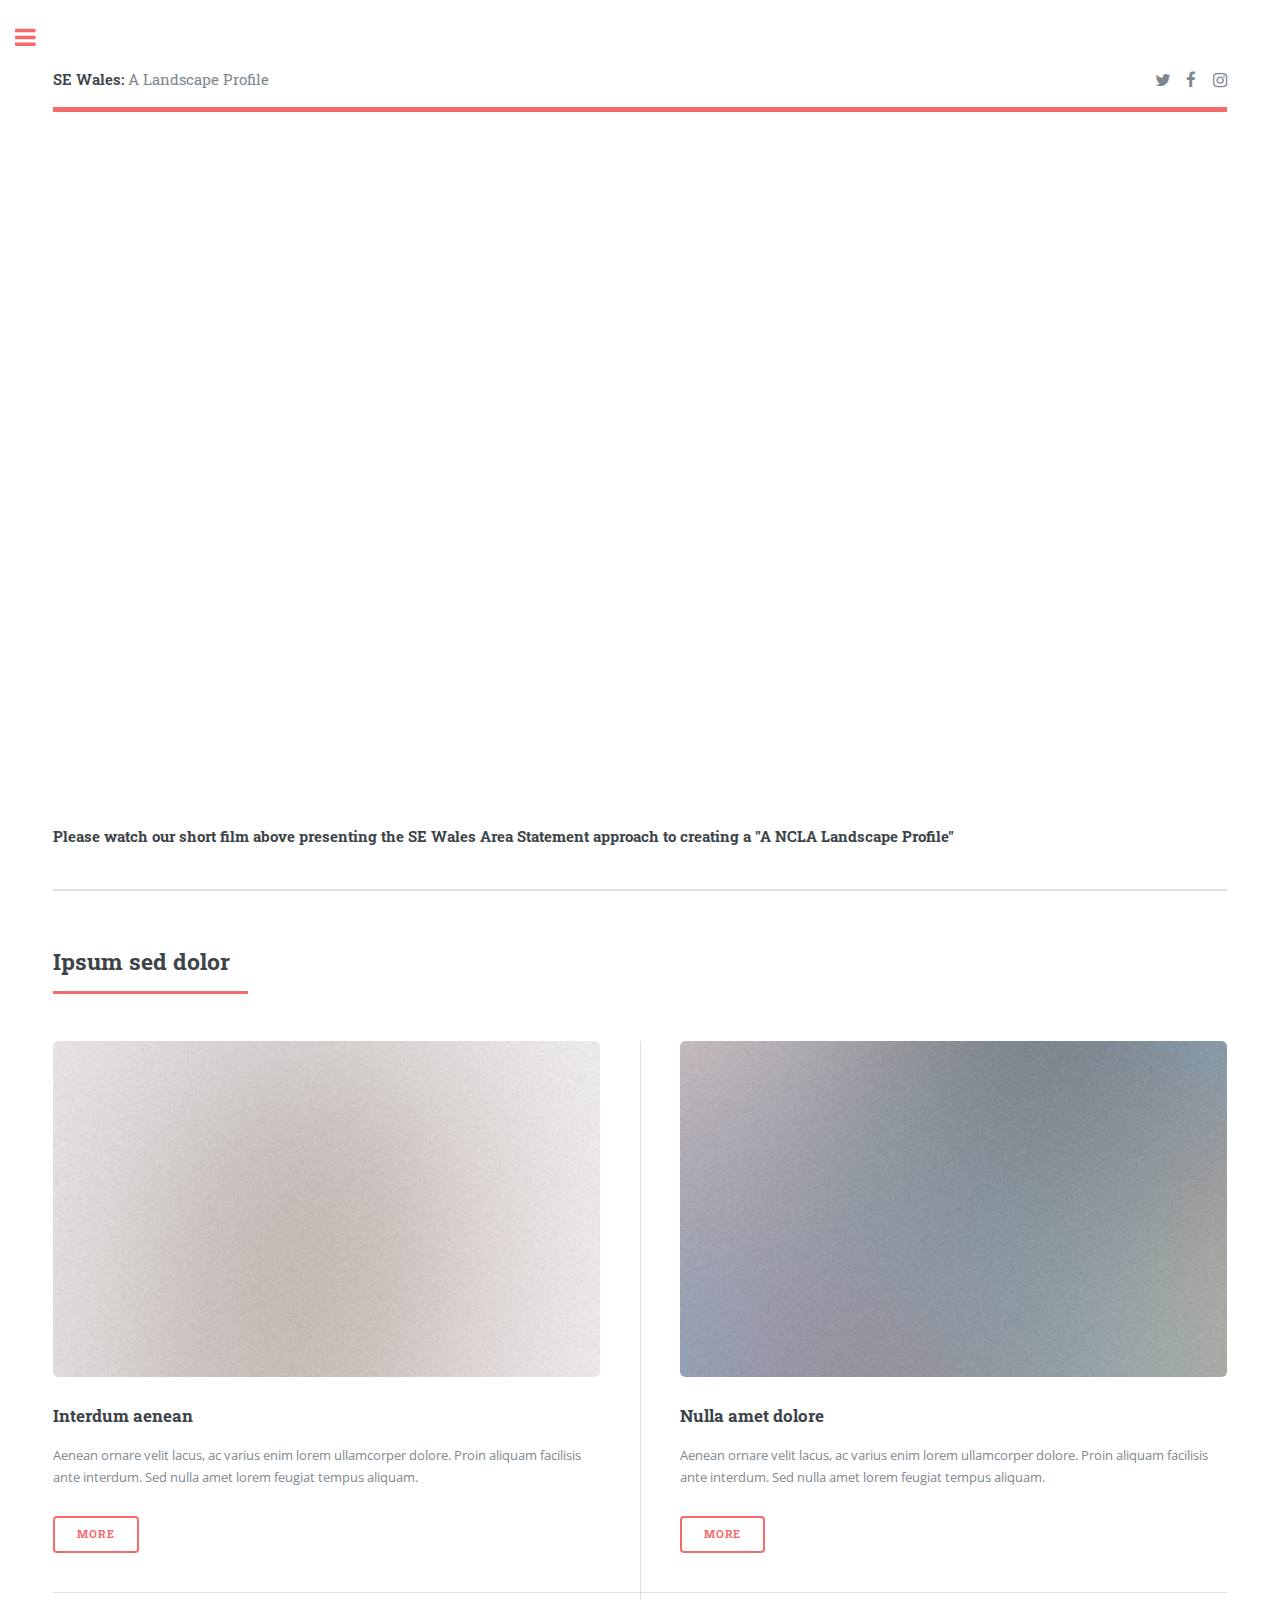
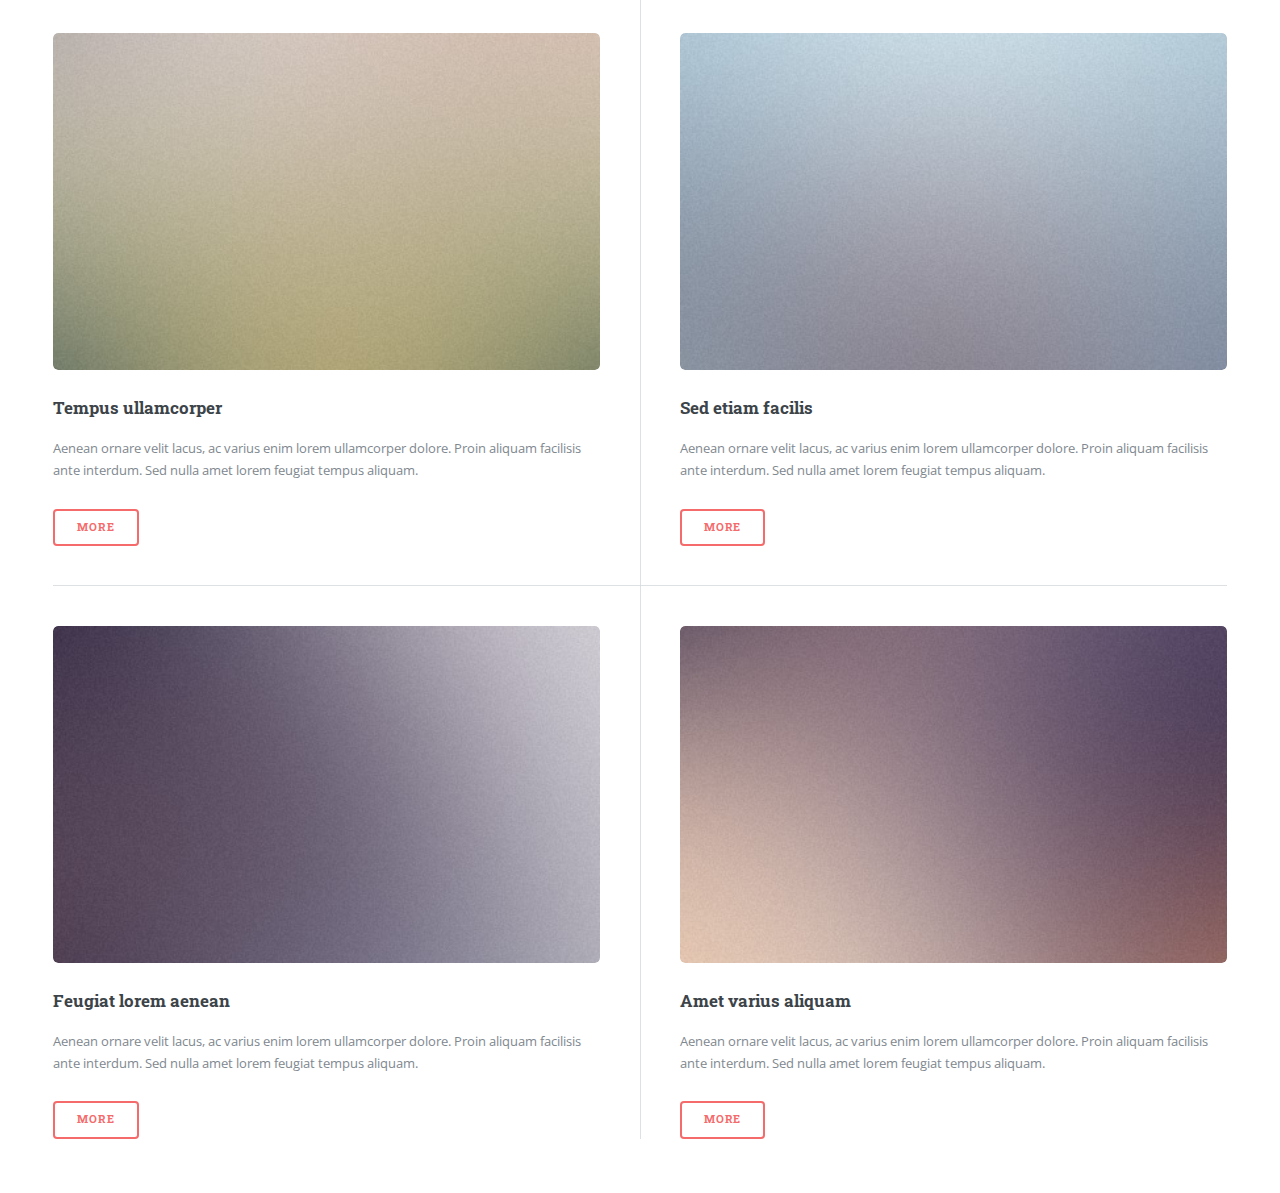
<file: index.html>
<!DOCTYPE HTML>

<html>
	<head>
		<title>SE Wales: A Landscape Profile</title>
		<meta charset="utf-8" />
		<meta name="viewport" content="width=device-width, initial-scale=1, user-scalable=no" />
		<link rel="stylesheet" href="assets/css/main.css" />
	</head>
	<body class="is-preload">

		<!-- Wrapper -->
			<div id="wrapper">

				<!-- Main -->
					<div id="main">
						<div class="inner">

							<!-- Header -->
								<header id="header">
									<a href="index.html" class="logo"><strong>SE  Wales: </strong> A Landscape Profile </a>
									<ul class="icons">
										<li><a href="#" class="icon fa-twitter"><span class="label">Twitter</span></a></li>
										<li><a href="#" class="icon fa-facebook"><span class="label">Facebook</span></a></li>
										<li><a href="#" class="icon fa-instagram"><span class="label">Instagram</span></a></li>
									</ul>
								</header>
								
							<!-- Banner -->
								<section id="banner">
									<div class="content">	
											<div class="video-responsive">
												<iframe src="https://player.vimeo.com/video/332075025" width="640" height="360" frameborder="0"
													allow="autoplay; fullscreen" allowfullscreen></iframe>
											</div>
									
										<h4>Please watch our short film above presenting the SE Wales Area Statement approach to creating a "A NCLA Landscape Profile" </h4>
									
									</div>

								</section>

							<!-- Section -->
								<!-- <section>
									<header class="major">
										<h2>Erat lacinia</h2>
									</header>
									<div class="features">
										<article>
											<span class="icon fa-diamond"></span>
											<div class="content">
												<h3>Portitor ullamcorper</h3>
												<p>Aenean ornare velit lacus, ac varius enim lorem ullamcorper dolore. Proin aliquam facilisis ante interdum. Sed nulla amet lorem feugiat tempus aliquam.</p>
											</div>
										</article>
										<article>
											<span class="icon fa-paper-plane"></span>
											<div class="content">
												<h3>Sapien veroeros</h3>
												<p>Aenean ornare velit lacus, ac varius enim lorem ullamcorper dolore. Proin aliquam facilisis ante interdum. Sed nulla amet lorem feugiat tempus aliquam.</p>
											</div>
										</article>
										<article>
											<span class="icon fa-rocket"></span>
											<div class="content">
												<h3>Quam lorem ipsum</h3>
												<p>Aenean ornare velit lacus, ac varius enim lorem ullamcorper dolore. Proin aliquam facilisis ante interdum. Sed nulla amet lorem feugiat tempus aliquam.</p>
											</div>
										</article>
										<article>
											<span class="icon fa-signal"></span>
											<div class="content">
												<h3>Sed magna finibus</h3>
												<p>Aenean ornare velit lacus, ac varius enim lorem ullamcorper dolore. Proin aliquam facilisis ante interdum. Sed nulla amet lorem feugiat tempus aliquam.</p>
											</div>
										</article>
									</div>
								</section> -->

							<!-- Section -->
								<section>
									<header class="major">
										<h2>Ipsum sed dolor</h2>
									</header>
									<div class="posts">
										<article>
											<a href="#" class="image"><img src="images/pic01.jpg" alt="" /></a>
											<h3>Interdum aenean</h3>
											<p>Aenean ornare velit lacus, ac varius enim lorem ullamcorper dolore. Proin aliquam facilisis ante interdum. Sed nulla amet lorem feugiat tempus aliquam.</p>
											<ul class="actions">
												<li><a href="#" class="button">More</a></li>
											</ul>
										</article>
										<article>
											<a href="#" class="image"><img src="images/pic02.jpg" alt="" /></a>
											<h3>Nulla amet dolore</h3>
											<p>Aenean ornare velit lacus, ac varius enim lorem ullamcorper dolore. Proin aliquam facilisis ante interdum. Sed nulla amet lorem feugiat tempus aliquam.</p>
											<ul class="actions">
												<li><a href="#" class="button">More</a></li>
											</ul>
										</article>
										<article>
											<a href="#" class="image"><img src="images/pic03.jpg" alt="" /></a>
											<h3>Tempus ullamcorper</h3>
											<p>Aenean ornare velit lacus, ac varius enim lorem ullamcorper dolore. Proin aliquam facilisis ante interdum. Sed nulla amet lorem feugiat tempus aliquam.</p>
											<ul class="actions">
												<li><a href="#" class="button">More</a></li>
											</ul>
										</article>
										<article>
											<a href="#" class="image"><img src="images/pic04.jpg" alt="" /></a>
											<h3>Sed etiam facilis</h3>
											<p>Aenean ornare velit lacus, ac varius enim lorem ullamcorper dolore. Proin aliquam facilisis ante interdum. Sed nulla amet lorem feugiat tempus aliquam.</p>
											<ul class="actions">
												<li><a href="#" class="button">More</a></li>
											</ul>
										</article>
										<article>
											<a href="#" class="image"><img src="images/pic05.jpg" alt="" /></a>
											<h3>Feugiat lorem aenean</h3>
											<p>Aenean ornare velit lacus, ac varius enim lorem ullamcorper dolore. Proin aliquam facilisis ante interdum. Sed nulla amet lorem feugiat tempus aliquam.</p>
											<ul class="actions">
												<li><a href="#" class="button">More</a></li>
											</ul>
										</article>
										<article>
											<a href="#" class="image"><img src="images/pic06.jpg" alt="" /></a>
											<h3>Amet varius aliquam</h3>
											<p>Aenean ornare velit lacus, ac varius enim lorem ullamcorper dolore. Proin aliquam facilisis ante interdum. Sed nulla amet lorem feugiat tempus aliquam.</p>
											<ul class="actions">
												<li><a href="#" class="button">More</a></li>
											</ul>
										</article>
									</div>
								</section>

						</div>
					</div>

				<!-- Sidebar -->
					<div id="sidebar">
						<div class="inner">

						

							<!-- Menu -->
							<nav id="menu">
									<header class="major">
										<h2>Menu</h2>
									</header>
									<ul>
										<li><a href="index.html">Homepage</a></li>
										<li><a href="landscape.html">Landscape</a></li>
										<li><a href="habitats.html">Habitats</a></li>
										<li>
											<span class="opener">Maps</span>
											<ul>
												<li><a href="images\SE-landscape-Landmap-Visual-Sensory.jpg">Landmap Visual Sensory</a></li>
												<li><a href="images\SE-landscape-profile-ONS-Habitats-(new-color).jpg">ONS Broad Habitat Types</a></li>
												<li><a href="images\SE-landscape-profile---Habitat-Connectivity.jpg">Habitat Connectivity</a></li>
												
												<li><a href="images\SE-landscape-Aerial-Imagery.jpg">Aerial Overview</a></li>
												<li><a href="images\SE-landscape-Forest-Woods-and-Trees-(including-urban-trees).jpg">Forestry</a></li>
												<li><a href="images\SE-landscape-Forest-Woods-and-Trees-(NFI-2013).jpg">Forestry NFI</a></li>
												<li><a href="images\SE-landscape_SCCAN-Community-Woodland-Mapping.jpg">SCCAN Community Woodland Opportunity</a></li>											
												<li><a href="images\SE-landscape-soils-agriculture.jpg">Soils & Agriculture</a></li>
												<li><a href="images\SE-landscape-WIMD.jpg">Deprivation WIMD</a></li>
												<li><a href="images\SE-landscape-WFD.jpg">Water Quality</a></li>
												<li><a href="images\SE-landscape-Access-Rec-Tourism.jpg">Access & Recreation</a></li>
												<li><a href="images\SE-Landscape-OS-open-greenspace.jpg">OS Open Greenspace</a></li>
												<li><a href="images\SE-landscape-SCCAN-Demand-for-Urban-Greenspace.jpg">SCCAN Demand Urban Greenspace</a></li>

											
											</ul>
										</li>
										<!-- <li><a href="#">Etiam Dolore</a></li>
										<li><a href="#">Adipiscing</a></li> -->
									
									</ul>
								</nav>

							<!-- Section -->
								<!-- <section>
									<header class="major">
										<h2>Ante interdum</h2>
									</header>
									<div class="mini-posts">
										<article>
											<a href="#" class="image"><img src="images/pic07.jpg" alt="" /></a>
											<p>Aenean ornare velit lacus, ac varius enim lorem ullamcorper dolore aliquam.</p>
										</article>
										<article>
											<a href="#" class="image"><img src="images/pic08.jpg" alt="" /></a>
											<p>Aenean ornare velit lacus, ac varius enim lorem ullamcorper dolore aliquam.</p>
										</article>
										<article>
											<a href="#" class="image"><img src="images/pic09.jpg" alt="" /></a>
											<p>Aenean ornare velit lacus, ac varius enim lorem ullamcorper dolore aliquam.</p>
										</article>
									</div>
									<ul class="actions">
										<li><a href="#" class="button">More</a></li>
									</ul>
								</section> -->

							<!-- Section -->
								<section>
									<header class="major">
										<h2>Get in touch</h2>
									</header>
									<!-- <p>Sed varius enim lorem ullamcorper dolore aliquam aenean ornare velit lacus, ac varius enim lorem ullamcorper dolore. Proin sed aliquam facilisis ante interdum. Sed nulla amet lorem feugiat tempus aliquam.</p> -->
									<ul class="contact">
											<li class="fa-envelope-o"><a href="#">enquires@naturalresourceswales.gov.uk</a></li>
											<li class="fa-phone">0300 065 3000 </li>
										<li class="fa-home">Natural Resources Wales<br />
											Cardiff
											CF24 0TP</li>
									</ul>
								</section>

							<!-- Footer -->
								<footer id="footer">
									<p class="copyright">&copy; SE Landscape Profile. All rights reserved: <a href="https://naturalresources.wales">Natural Resources Wales</a></p>
								</footer>

						</div>
					</div>

			</div>

		<!-- Scripts -->
			<script src="assets/js/jquery.min.js"></script>
			<script src="assets/js/browser.min.js"></script>
			<script src="assets/js/breakpoints.min.js"></script>
			<script src="assets/js/util.js"></script>
			<script src="assets/js/main.js"></script>

	</body>
</html>
</file>
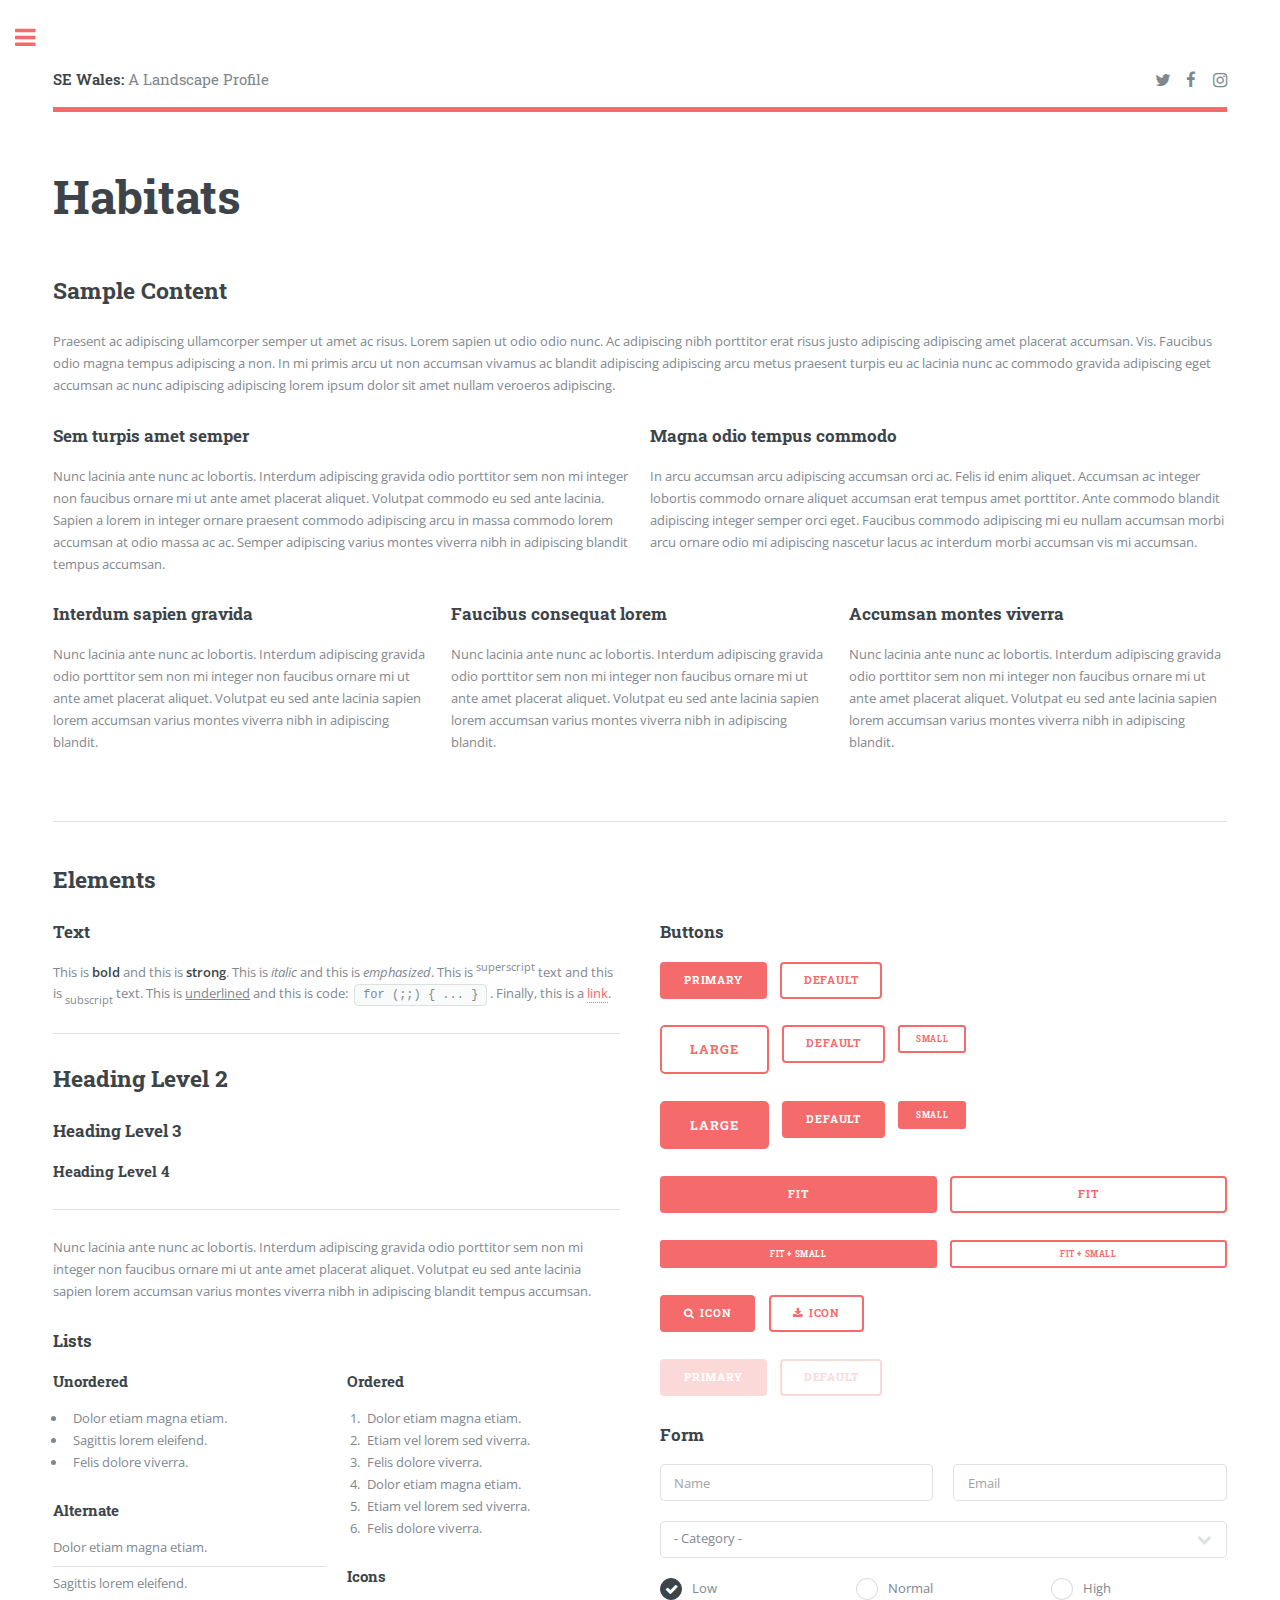
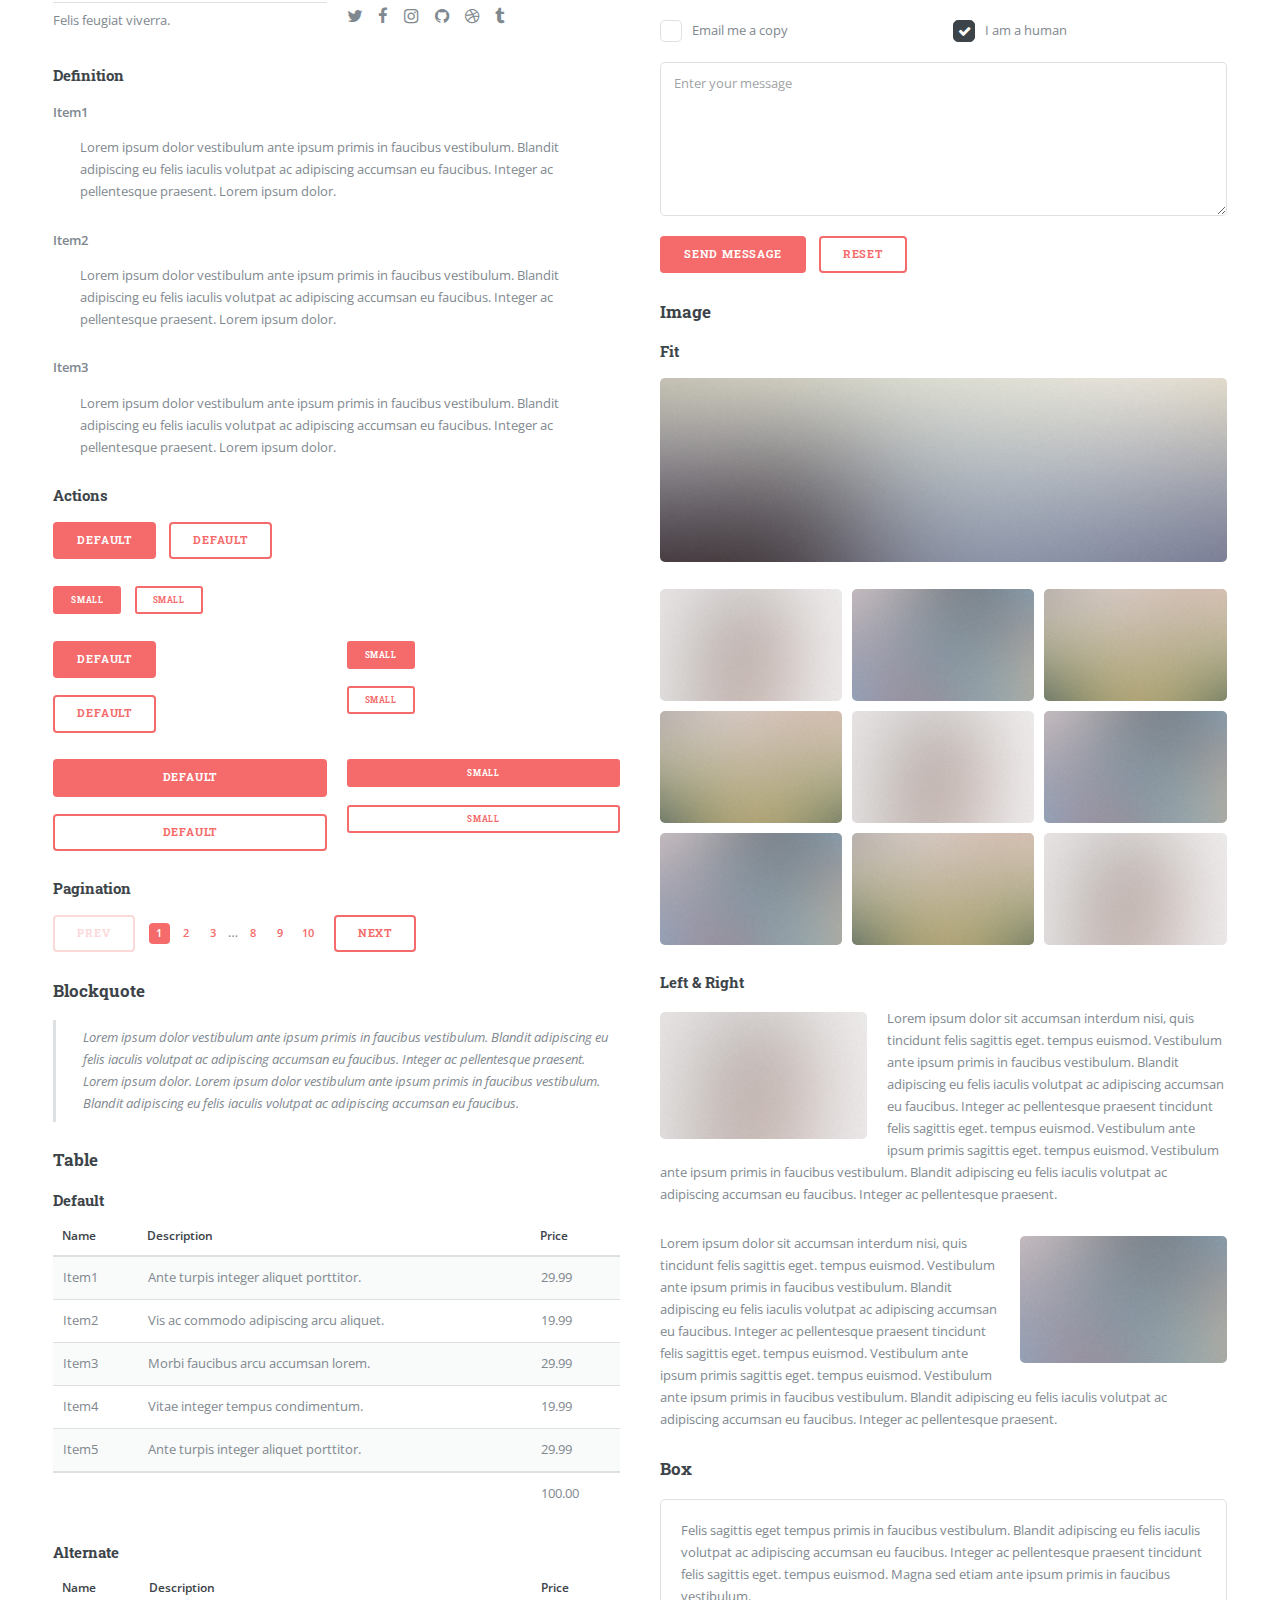
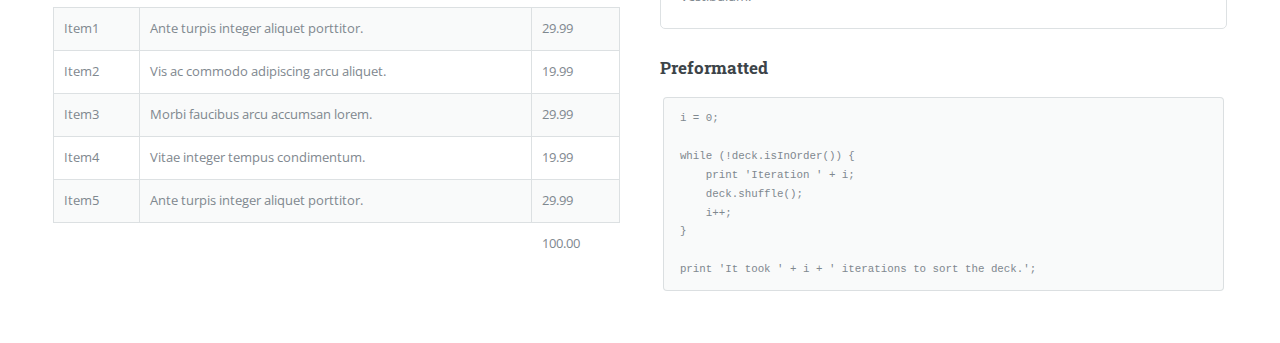
<file: habitats.html>
<!DOCTYPE HTML>

<html>
	<head>
		<title>SE Wales: A Landscape Profile</title>
		<meta charset="utf-8" />
		<meta name="viewport" content="width=device-width, initial-scale=1, user-scalable=no" />
		<link rel="stylesheet" href="assets/css/main.css" />
	</head>
	<body class="is-preload">

		<!-- Wrapper -->
			<div id="wrapper">

				<!-- Main -->
					<div id="main">
						<div class="inner">

							<!-- Header -->
								<header id="header">
									<a href="index.html" class="logo"><strong>SE  Wales: </strong> A Landscape Profile </a>
									<ul class="icons">
										<li><a href="#" class="icon fa-twitter"><span class="label">Twitter</span></a></li>
										<li><a href="#" class="icon fa-facebook"><span class="label">Facebook</span></a></li>
										<li><a href="#" class="icon fa-instagram"><span class="label">Instagram</span></a></li>
									</ul>
								</header>

							<!-- Content -->
								<section>
									<header class="main">
										<h1>Habitats</h1>
									</header>

									<!-- Content -->
										<h2 id="content">Sample Content</h2>
										<p>Praesent ac adipiscing ullamcorper semper ut amet ac risus. Lorem sapien ut odio odio nunc. Ac adipiscing nibh porttitor erat risus justo adipiscing adipiscing amet placerat accumsan. Vis. Faucibus odio magna tempus adipiscing a non. In mi primis arcu ut non accumsan vivamus ac blandit adipiscing adipiscing arcu metus praesent turpis eu ac lacinia nunc ac commodo gravida adipiscing eget accumsan ac nunc adipiscing adipiscing lorem ipsum dolor sit amet nullam veroeros adipiscing.</p>
										<div class="row">
											<div class="col-6 col-12-small">
												<h3>Sem turpis amet semper</h3>
												<p>Nunc lacinia ante nunc ac lobortis. Interdum adipiscing gravida odio porttitor sem non mi integer non faucibus ornare mi ut ante amet placerat aliquet. Volutpat commodo eu sed ante lacinia. Sapien a lorem in integer ornare praesent commodo adipiscing arcu in massa commodo lorem accumsan at odio massa ac ac. Semper adipiscing varius montes viverra nibh in adipiscing blandit tempus accumsan.</p>
											</div>
											<div class="col-6 col-12-small">
												<h3>Magna odio tempus commodo</h3>
												<p>In arcu accumsan arcu adipiscing accumsan orci ac. Felis id enim aliquet. Accumsan ac integer lobortis commodo ornare aliquet accumsan erat tempus amet porttitor. Ante commodo blandit adipiscing integer semper orci eget. Faucibus commodo adipiscing mi eu nullam accumsan morbi arcu ornare odio mi adipiscing nascetur lacus ac interdum morbi accumsan vis mi accumsan.</p>
											</div>
											<!-- Break -->
											<div class="col-4 col-12-medium">
												<h3>Interdum sapien gravida</h3>
												<p>Nunc lacinia ante nunc ac lobortis. Interdum adipiscing gravida odio porttitor sem non mi integer non faucibus ornare mi ut ante amet placerat aliquet. Volutpat eu sed ante lacinia sapien lorem accumsan varius montes viverra nibh in adipiscing blandit.</p>
											</div>
											<div class="col-4 col-12-medium">
												<h3>Faucibus consequat lorem</h3>
												<p>Nunc lacinia ante nunc ac lobortis. Interdum adipiscing gravida odio porttitor sem non mi integer non faucibus ornare mi ut ante amet placerat aliquet. Volutpat eu sed ante lacinia sapien lorem accumsan varius montes viverra nibh in adipiscing blandit.</p>
											</div>
											<div class="col-4 col-12-medium">
												<h3>Accumsan montes viverra</h3>
												<p>Nunc lacinia ante nunc ac lobortis. Interdum adipiscing gravida odio porttitor sem non mi integer non faucibus ornare mi ut ante amet placerat aliquet. Volutpat eu sed ante lacinia sapien lorem accumsan varius montes viverra nibh in adipiscing blandit.</p>
											</div>
										</div>

									<hr class="major" />

									<!-- Elements -->
										<h2 id="elements">Elements</h2>
										<div class="row gtr-200">
											<div class="col-6 col-12-medium">

												<!-- Text stuff -->
													<h3>Text</h3>
													<p>This is <b>bold</b> and this is <strong>strong</strong>. This is <i>italic</i> and this is <em>emphasized</em>.
													This is <sup>superscript</sup> text and this is <sub>subscript</sub> text.
													This is <u>underlined</u> and this is code: <code>for (;;) { ... }</code>.
													Finally, this is a <a href="#">link</a>.</p>
													<hr />
													<h2>Heading Level 2</h2>
													<h3>Heading Level 3</h3>
													<h4>Heading Level 4</h4>
													<hr />
													<p>Nunc lacinia ante nunc ac lobortis. Interdum adipiscing gravida odio porttitor sem non mi integer non faucibus ornare mi ut ante amet placerat aliquet. Volutpat eu sed ante lacinia sapien lorem accumsan varius montes viverra nibh in adipiscing blandit tempus accumsan.</p>

												<!-- Lists -->
													<h3>Lists</h3>
													<div class="row">
														<div class="col-6 col-12-small">

															<h4>Unordered</h4>
															<ul>
																<li>Dolor etiam magna etiam.</li>
																<li>Sagittis lorem eleifend.</li>
																<li>Felis dolore viverra.</li>
															</ul>

															<h4>Alternate</h4>
															<ul class="alt">
																<li>Dolor etiam magna etiam.</li>
																<li>Sagittis lorem eleifend.</li>
																<li>Felis feugiat viverra.</li>
															</ul>

														</div>
														<div class="col-6 col-12-small">

															<h4>Ordered</h4>
															<ol>
																<li>Dolor etiam magna etiam.</li>
																<li>Etiam vel lorem sed viverra.</li>
																<li>Felis dolore viverra.</li>
																<li>Dolor etiam magna etiam.</li>
																<li>Etiam vel lorem sed viverra.</li>
																<li>Felis dolore viverra.</li>
															</ol>

															<h4>Icons</h4>
															<ul class="icons">
																<li><a href="#" class="icon fa-twitter"><span class="label">Twitter</span></a></li>
																<li><a href="#" class="icon fa-facebook"><span class="label">Facebook</span></a></li>
																<li><a href="#" class="icon fa-instagram"><span class="label">Instagram</span></a></li>
																<li><a href="#" class="icon fa-github"><span class="label">Github</span></a></li>
																<li><a href="#" class="icon fa-dribbble"><span class="label">Dribbble</span></a></li>
																<li><a href="#" class="icon fa-tumblr"><span class="label">Tumblr</span></a></li>
															</ul>

														</div>
													</div>
													<h4>Definition</h4>
													<dl>
														<dt>Item1</dt>
														<dd>
															<p>Lorem ipsum dolor vestibulum ante ipsum primis in faucibus vestibulum. Blandit adipiscing eu felis iaculis volutpat ac adipiscing accumsan eu faucibus. Integer ac pellentesque praesent. Lorem ipsum dolor.</p>
														</dd>
														<dt>Item2</dt>
														<dd>
															<p>Lorem ipsum dolor vestibulum ante ipsum primis in faucibus vestibulum. Blandit adipiscing eu felis iaculis volutpat ac adipiscing accumsan eu faucibus. Integer ac pellentesque praesent. Lorem ipsum dolor.</p>
														</dd>
														<dt>Item3</dt>
														<dd>
															<p>Lorem ipsum dolor vestibulum ante ipsum primis in faucibus vestibulum. Blandit adipiscing eu felis iaculis volutpat ac adipiscing accumsan eu faucibus. Integer ac pellentesque praesent. Lorem ipsum dolor.</p>
														</dd>
													</dl>

													<h4>Actions</h4>
													<ul class="actions">
														<li><a href="#" class="button primary">Default</a></li>
														<li><a href="#" class="button">Default</a></li>
													</ul>
													<ul class="actions small">
														<li><a href="#" class="button primary small">Small</a></li>
														<li><a href="#" class="button small">Small</a></li>
													</ul>
													<div class="row">
														<div class="col-6 col-12-small">
															<ul class="actions stacked">
																<li><a href="#" class="button primary">Default</a></li>
																<li><a href="#" class="button">Default</a></li>
															</ul>
														</div>
														<div class="col-6 col-12-small">
															<ul class="actions stacked">
																<li><a href="#" class="button primary small">Small</a></li>
																<li><a href="#" class="button small">Small</a></li>
															</ul>
														</div>
														<div class="col-6 col-12-small">
															<ul class="actions stacked">
																<li><a href="#" class="button primary fit">Default</a></li>
																<li><a href="#" class="button fit">Default</a></li>
															</ul>
														</div>
														<div class="col-6 col-12-small">
															<ul class="actions stacked">
																<li><a href="#" class="button primary small fit">Small</a></li>
																<li><a href="#" class="button small fit">Small</a></li>
															</ul>
														</div>
													</div>

													<h4>Pagination</h4>
													<ul class="pagination">
														<li><span class="button disabled">Prev</span></li>
														<li><a href="#" class="page active">1</a></li>
														<li><a href="#" class="page">2</a></li>
														<li><a href="#" class="page">3</a></li>
														<li><span>&hellip;</span></li>
														<li><a href="#" class="page">8</a></li>
														<li><a href="#" class="page">9</a></li>
														<li><a href="#" class="page">10</a></li>
														<li><a href="#" class="button">Next</a></li>
													</ul>

												<!-- Blockquote -->
													<h3>Blockquote</h3>
													<blockquote>Lorem ipsum dolor vestibulum ante ipsum primis in faucibus vestibulum. Blandit adipiscing eu felis iaculis volutpat ac adipiscing accumsan eu faucibus. Integer ac pellentesque praesent. Lorem ipsum dolor. Lorem ipsum dolor vestibulum ante ipsum primis in faucibus vestibulum. Blandit adipiscing eu felis iaculis volutpat ac adipiscing accumsan eu faucibus.</blockquote>

												<!-- Table -->
													<h3>Table</h3>

													<h4>Default</h4>
													<div class="table-wrapper">
														<table>
															<thead>
																<tr>
																	<th>Name</th>
																	<th>Description</th>
																	<th>Price</th>
																</tr>
															</thead>
															<tbody>
																<tr>
																	<td>Item1</td>
																	<td>Ante turpis integer aliquet porttitor.</td>
																	<td>29.99</td>
																</tr>
																<tr>
																	<td>Item2</td>
																	<td>Vis ac commodo adipiscing arcu aliquet.</td>
																	<td>19.99</td>
																</tr>
																<tr>
																	<td>Item3</td>
																	<td> Morbi faucibus arcu accumsan lorem.</td>
																	<td>29.99</td>
																</tr>
																<tr>
																	<td>Item4</td>
																	<td>Vitae integer tempus condimentum.</td>
																	<td>19.99</td>
																</tr>
																<tr>
																	<td>Item5</td>
																	<td>Ante turpis integer aliquet porttitor.</td>
																	<td>29.99</td>
																</tr>
															</tbody>
															<tfoot>
																<tr>
																	<td colspan="2"></td>
																	<td>100.00</td>
																</tr>
															</tfoot>
														</table>
													</div>

													<h4>Alternate</h4>
													<div class="table-wrapper">
														<table class="alt">
															<thead>
																<tr>
																	<th>Name</th>
																	<th>Description</th>
																	<th>Price</th>
																</tr>
															</thead>
															<tbody>
																<tr>
																	<td>Item1</td>
																	<td>Ante turpis integer aliquet porttitor.</td>
																	<td>29.99</td>
																</tr>
																<tr>
																	<td>Item2</td>
																	<td>Vis ac commodo adipiscing arcu aliquet.</td>
																	<td>19.99</td>
																</tr>
																<tr>
																	<td>Item3</td>
																	<td> Morbi faucibus arcu accumsan lorem.</td>
																	<td>29.99</td>
																</tr>
																<tr>
																	<td>Item4</td>
																	<td>Vitae integer tempus condimentum.</td>
																	<td>19.99</td>
																</tr>
																<tr>
																	<td>Item5</td>
																	<td>Ante turpis integer aliquet porttitor.</td>
																	<td>29.99</td>
																</tr>
															</tbody>
															<tfoot>
																<tr>
																	<td colspan="2"></td>
																	<td>100.00</td>
																</tr>
															</tfoot>
														</table>
													</div>

											</div>
											<div class="col-6 col-12-medium">

												<!-- Buttons -->
													<h3>Buttons</h3>
													<ul class="actions">
														<li><a href="#" class="button primary">Primary</a></li>
														<li><a href="#" class="button">Default</a></li>
													</ul>
													<ul class="actions">
														<li><a href="#" class="button large">Large</a></li>
														<li><a href="#" class="button">Default</a></li>
														<li><a href="#" class="button small">Small</a></li>
													</ul>
													<ul class="actions">
														<li><a href="#" class="button primary large">Large</a></li>
														<li><a href="#" class="button primary">Default</a></li>
														<li><a href="#" class="button primary small">Small</a></li>
													</ul>
													<ul class="actions fit">
														<li><a href="#" class="button primary fit">Fit</a></li>
														<li><a href="#" class="button fit">Fit</a></li>
													</ul>
													<ul class="actions fit small">
														<li><a href="#" class="button primary fit small">Fit + Small</a></li>
														<li><a href="#" class="button fit small">Fit + Small</a></li>
													</ul>
													<ul class="actions">
														<li><a href="#" class="button primary icon fa-search">Icon</a></li>
														<li><a href="#" class="button icon fa-download">Icon</a></li>
													</ul>
													<ul class="actions">
														<li><span class="button primary disabled">Primary</span></li>
														<li><span class="button disabled">Default</span></li>
													</ul>

												<!-- Form -->
													<h3>Form</h3>

													<form method="post" action="#">
														<div class="row gtr-uniform">
															<div class="col-6 col-12-xsmall">
																<input type="text" name="demo-name" id="demo-name" value="" placeholder="Name" />
															</div>
															<div class="col-6 col-12-xsmall">
																<input type="email" name="demo-email" id="demo-email" value="" placeholder="Email" />
															</div>
															<!-- Break -->
															<div class="col-12">
																<select name="demo-category" id="demo-category">
																	<option value="">- Category -</option>
																	<option value="1">Manufacturing</option>
																	<option value="1">Shipping</option>
																	<option value="1">Administration</option>
																	<option value="1">Human Resources</option>
																</select>
															</div>
															<!-- Break -->
															<div class="col-4 col-12-small">
																<input type="radio" id="demo-priority-low" name="demo-priority" checked>
																<label for="demo-priority-low">Low</label>
															</div>
															<div class="col-4 col-12-small">
																<input type="radio" id="demo-priority-normal" name="demo-priority">
																<label for="demo-priority-normal">Normal</label>
															</div>
															<div class="col-4 col-12-small">
																<input type="radio" id="demo-priority-high" name="demo-priority">
																<label for="demo-priority-high">High</label>
															</div>
															<!-- Break -->
															<div class="col-6 col-12-small">
																<input type="checkbox" id="demo-copy" name="demo-copy">
																<label for="demo-copy">Email me a copy</label>
															</div>
															<div class="col-6 col-12-small">
																<input type="checkbox" id="demo-human" name="demo-human" checked>
																<label for="demo-human">I am a human</label>
															</div>
															<!-- Break -->
															<div class="col-12">
																<textarea name="demo-message" id="demo-message" placeholder="Enter your message" rows="6"></textarea>
															</div>
															<!-- Break -->
															<div class="col-12">
																<ul class="actions">
																	<li><input type="submit" value="Send Message" class="primary" /></li>
																	<li><input type="reset" value="Reset" /></li>
																</ul>
															</div>
														</div>
													</form>

												<!-- Image -->
													<h3>Image</h3>

													<h4>Fit</h4>
													<span class="image fit"><img src="images/pic11.jpg" alt="" /></span>
													<div class="box alt">
														<div class="row gtr-50 gtr-uniform">
															<div class="col-4"><span class="image fit"><img src="images/pic01.jpg" alt="" /></span></div>
															<div class="col-4"><span class="image fit"><img src="images/pic02.jpg" alt="" /></span></div>
															<div class="col-4"><span class="image fit"><img src="images/pic03.jpg" alt="" /></span></div>
															<!-- Break -->
															<div class="col-4"><span class="image fit"><img src="images/pic03.jpg" alt="" /></span></div>
															<div class="col-4"><span class="image fit"><img src="images/pic01.jpg" alt="" /></span></div>
															<div class="col-4"><span class="image fit"><img src="images/pic02.jpg" alt="" /></span></div>
															<!-- Break -->
															<div class="col-4"><span class="image fit"><img src="images/pic02.jpg" alt="" /></span></div>
															<div class="col-4"><span class="image fit"><img src="images/pic03.jpg" alt="" /></span></div>
															<div class="col-4"><span class="image fit"><img src="images/pic01.jpg" alt="" /></span></div>
														</div>
													</div>

													<h4>Left &amp; Right</h4>
													<p><span class="image left"><img src="images/pic01.jpg" alt="" /></span>Lorem ipsum dolor sit accumsan interdum nisi, quis tincidunt felis sagittis eget. tempus euismod. Vestibulum ante ipsum primis in faucibus vestibulum. Blandit adipiscing eu felis iaculis volutpat ac adipiscing accumsan eu faucibus. Integer ac pellentesque praesent tincidunt felis sagittis eget. tempus euismod. Vestibulum ante ipsum primis sagittis eget. tempus euismod. Vestibulum ante ipsum primis in faucibus vestibulum. Blandit adipiscing eu felis iaculis volutpat ac adipiscing accumsan eu faucibus. Integer ac pellentesque praesent.</p>
													<p><span class="image right"><img src="images/pic02.jpg" alt="" /></span>Lorem ipsum dolor sit accumsan interdum nisi, quis tincidunt felis sagittis eget. tempus euismod. Vestibulum ante ipsum primis in faucibus vestibulum. Blandit adipiscing eu felis iaculis volutpat ac adipiscing accumsan eu faucibus. Integer ac pellentesque praesent tincidunt felis sagittis eget. tempus euismod. Vestibulum ante ipsum primis sagittis eget. tempus euismod. Vestibulum ante ipsum primis in faucibus vestibulum. Blandit adipiscing eu felis iaculis volutpat ac adipiscing accumsan eu faucibus. Integer ac pellentesque praesent.</p>

												<!-- Box -->
													<h3>Box</h3>
													<div class="box">
														<p>Felis sagittis eget tempus primis in faucibus vestibulum. Blandit adipiscing eu felis iaculis volutpat ac adipiscing accumsan eu faucibus. Integer ac pellentesque praesent tincidunt felis sagittis eget. tempus euismod. Magna sed etiam ante ipsum primis in faucibus vestibulum.</p>
													</div>

												<!-- Preformatted Code -->
													<h3>Preformatted</h3>
													<pre><code>i = 0;

while (!deck.isInOrder()) {
    print 'Iteration ' + i;
    deck.shuffle();
    i++;
}

print 'It took ' + i + ' iterations to sort the deck.';
</code></pre>

											</div>
										</div>

								</section>

						</div>
					</div>

				<!-- Sidebar -->
					<div id="sidebar">
						<div class="inner">

							<!-- Search -->
								<!-- <section id="search" class="alt">
									<form method="post" action="#">
										<input type="text" name="query" id="query" placeholder="Search" />
									</form>
								</section> -->

													<!-- Menu -->
													<nav id="menu">
															<header class="major">
																<h2>Menu</h2>
															</header>
															<ul>
																<li><a href="index.html">Homepage</a></li>
																<li><a href="landscape.html">Landscape</a></li>
																<li><a href="habitats.html">Habitats</a></li>
																<li>
																	<span class="opener">Maps</span>
																	<ul>
																		<li><a href="images\SE-landscape-Landmap-Visual-Sensory.jpg">Landmap Visual Sensory</a></li>
																		<li><a href="images\SE-landscape-profile-ONS-Habitats-(new-color).jpg">ONS Broad Habitat Types</a></li>
																		<li><a href="images\SE-landscape-profile---Habitat-Connectivity.jpg">Habitat Connectivity</a></li>
																		
																		<li><a href="images\SE-landscape-Aerial-Imagery.jpg">Aerial Overview</a></li>
																		<li><a href="images\SE-landscape-Forest-Woods-and-Trees-(including-urban-trees).jpg">Forestry</a></li>
																		<li><a href="images\SE-landscape-Forest-Woods-and-Trees-(NFI-2013).jpg">Forestry NFI</a></li>
																		<li><a href="images\SE-landscape_SCCAN-Community-Woodland-Mapping.jpg">SCCAN Community Woodland Opportunity</a></li>											
																		<li><a href="images\SE-landscape-soils-agriculture.jpg">Soils & Agriculture</a></li>
																		<li><a href="images\SE-landscape-WIMD.jpg">Deprivation WIMD</a></li>
																		<li><a href="images\SE-landscape-WFD.jpg">Water Quality</a></li>
																		<li><a href="images\SE-landscape-Access-Rec-Tourism.jpg">Access & Recreation</a></li>
																		<li><a href="images\SE-Landscape-OS-open-greenspace.jpg">OS Open Greenspace</a></li>
																		<li><a href="images\SE-landscape-SCCAN-Demand-for-Urban-Greenspace.jpg">SCCAN Demand Urban Greenspace</a></li>
						
																	
																	</ul>
																</li>
																<!-- <li><a href="#">Etiam Dolore</a></li>
																<li><a href="#">Adipiscing</a></li> -->
															
															</ul>
														</nav>
						
													<!-- Section -->
														<!-- <section>
															<header class="major">
																<h2>Ante interdum</h2>
															</header>
															<div class="mini-posts">
																<article>
																	<a href="#" class="image"><img src="images/pic07.jpg" alt="" /></a>
																	<p>Aenean ornare velit lacus, ac varius enim lorem ullamcorper dolore aliquam.</p>
																</article>
																<article>
																	<a href="#" class="image"><img src="images/pic08.jpg" alt="" /></a>
																	<p>Aenean ornare velit lacus, ac varius enim lorem ullamcorper dolore aliquam.</p>
																</article>
																<article>
																	<a href="#" class="image"><img src="images/pic09.jpg" alt="" /></a>
																	<p>Aenean ornare velit lacus, ac varius enim lorem ullamcorper dolore aliquam.</p>
																</article>
															</div>
															<ul class="actions">
																<li><a href="#" class="button">More</a></li>
															</ul>
														</section> -->
						
													<!-- Section -->
														<section>
															<header class="major">
																<h2>Get in touch</h2>
															</header>
															<!-- <p>Sed varius enim lorem ullamcorper dolore aliquam aenean ornare velit lacus, ac varius enim lorem ullamcorper dolore. Proin sed aliquam facilisis ante interdum. Sed nulla amet lorem feugiat tempus aliquam.</p> -->
															<ul class="contact">
																<li class="fa-envelope-o"><a href="#">enquires@naturalresourceswales.gov.uk</a></li>
																<li class="fa-phone">0300 065 3000 </li>
																<li class="fa-home">Natural Resources Wales<br />
																	Cardiff
																	CF24 0TP</li>
															</ul>
														</section>
						
													<!-- Footer -->
														<footer id="footer">
															<p class="copyright">&copy; SE Landscape Profile. All rights reserved: <a href="https://naturalresources.wales">Natural Resources Wales</a></p>
														</footer>
						
												</div>
											</div>
						
									</div>

		<!-- Scripts -->
			<script src="assets/js/jquery.min.js"></script>
			<script src="assets/js/browser.min.js"></script>
			<script src="assets/js/breakpoints.min.js"></script>
			<script src="assets/js/util.js"></script>
			<script src="assets/js/main.js"></script>

	</body>
</html>
</file>
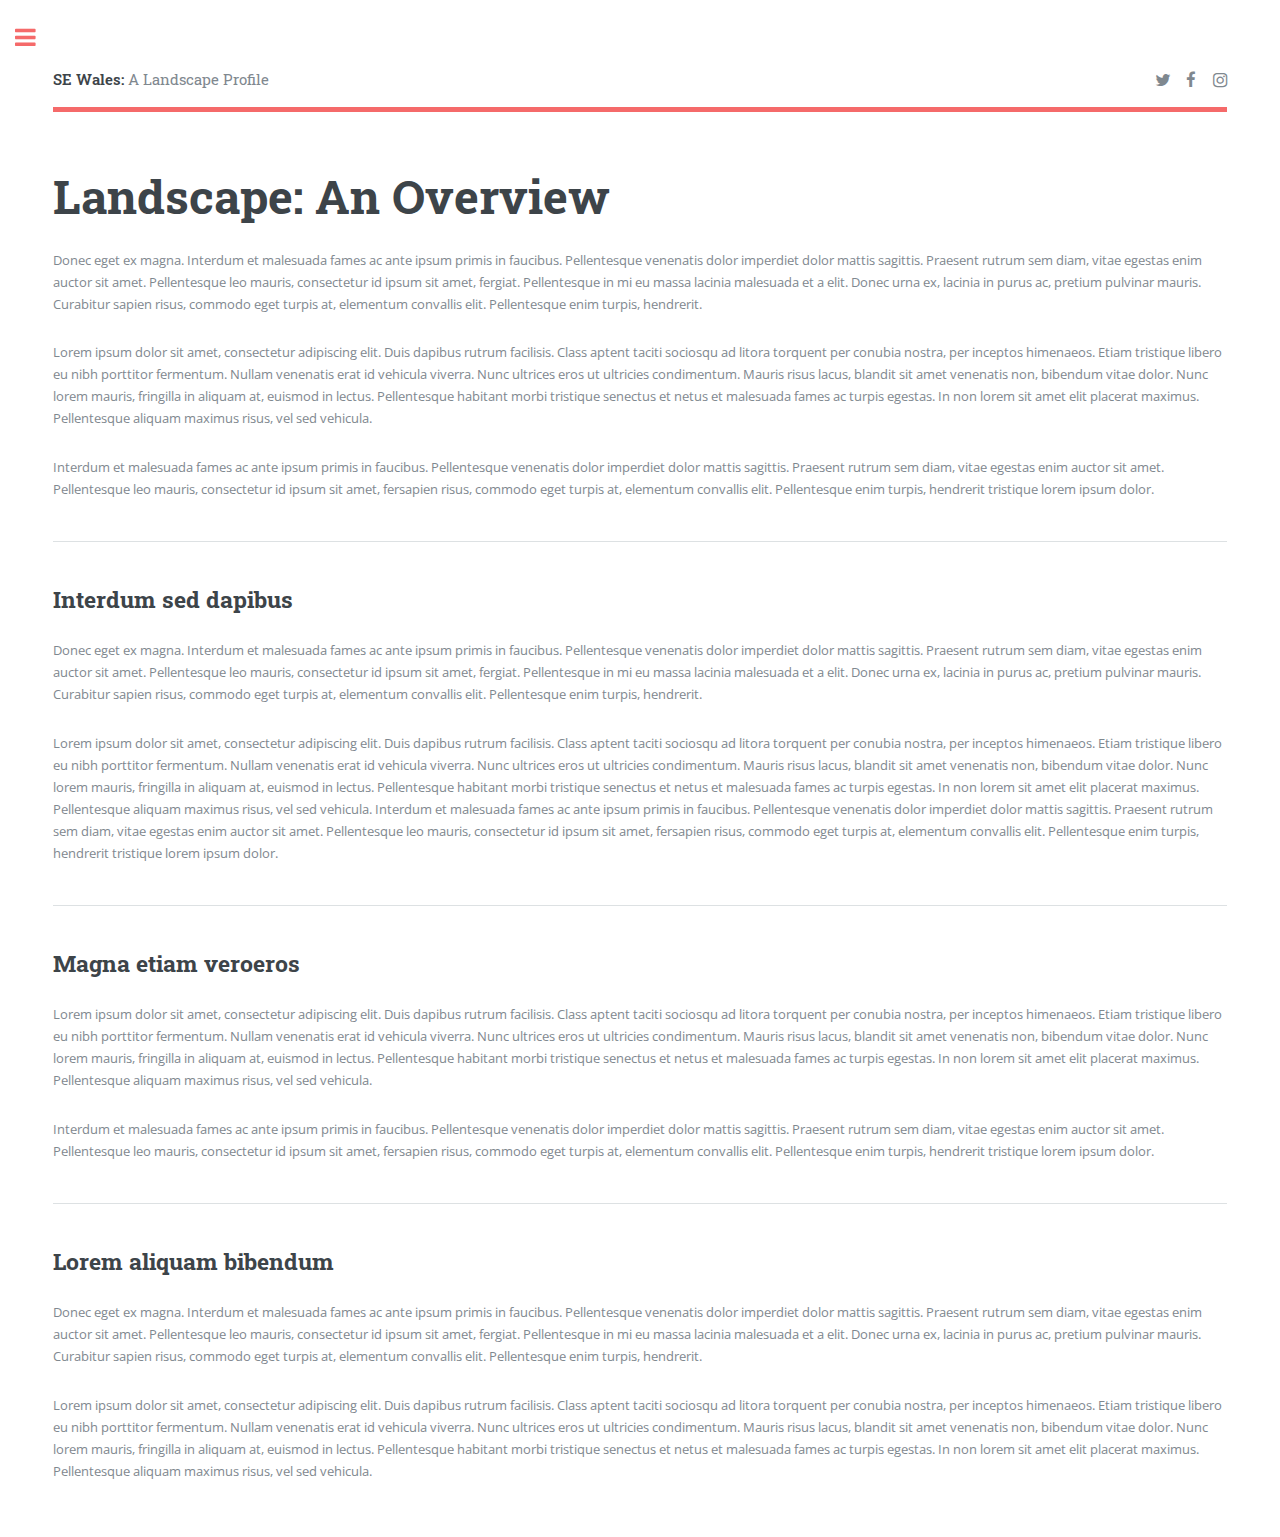
<file: landscape.html>
<!DOCTYPE HTML>
<!--
	Editorial by HTML5 UP
	html5up.net | @ajlkn
	Free for personal and commercial use under the CCA 3.0 license (html5up.net/license)
-->
<html>
	<head>
		<title>Landscape An Overview</title>
		<meta charset="utf-8" />
		<meta name="viewport" content="width=device-width, initial-scale=1, user-scalable=no" />
		<link rel="stylesheet" href="assets/css/main.css" />
	</head>
	<body class="is-preload">

		<!-- Wrapper -->
			<div id="wrapper">

				<!-- Main -->
					<div id="main">
						<div class="inner">

					<!-- Header -->
					<header id="header">
							<a href="index.html" class="logo"><strong>SE  Wales: </strong> A Landscape Profile </a>
							<ul class="icons">
								<li><a href="#" class="icon fa-twitter"><span class="label">Twitter</span></a></li>
								<li><a href="#" class="icon fa-facebook"><span class="label">Facebook</span></a></li>
								<li><a href="#" class="icon fa-instagram"><span class="label">Instagram</span></a></li>
							</ul>
						</header>
						

							<!-- Content -->
								<section>										
									<h1>Landscape: An Overview</h1>
									<header class="main">
										
											<!-- <span class="image main"><img src="images\SE-landscape-Landmap-Visual-Sensory.jpg" alt="" /></span> -->
									
									</header>
									<p>Donec eget ex magna. Interdum et malesuada fames ac ante ipsum primis in faucibus. Pellentesque venenatis dolor imperdiet dolor mattis sagittis. Praesent rutrum sem diam, vitae egestas enim auctor sit amet. Pellentesque leo mauris, consectetur id ipsum sit amet, fergiat. Pellentesque in mi eu massa lacinia malesuada et a elit. Donec urna ex, lacinia in purus ac, pretium pulvinar mauris. Curabitur sapien risus, commodo eget turpis at, elementum convallis elit. Pellentesque enim turpis, hendrerit.</p>
									<p>Lorem ipsum dolor sit amet, consectetur adipiscing elit. Duis dapibus rutrum facilisis. Class aptent taciti sociosqu ad litora torquent per conubia nostra, per inceptos himenaeos. Etiam tristique libero eu nibh porttitor fermentum. Nullam venenatis erat id vehicula viverra. Nunc ultrices eros ut ultricies condimentum. Mauris risus lacus, blandit sit amet venenatis non, bibendum vitae dolor. Nunc lorem mauris, fringilla in aliquam at, euismod in lectus. Pellentesque habitant morbi tristique senectus et netus et malesuada fames ac turpis egestas. In non lorem sit amet elit placerat maximus. Pellentesque aliquam maximus risus, vel sed vehicula.</p>
									<p>Interdum et malesuada fames ac ante ipsum primis in faucibus. Pellentesque venenatis dolor imperdiet dolor mattis sagittis. Praesent rutrum sem diam, vitae egestas enim auctor sit amet. Pellentesque leo mauris, consectetur id ipsum sit amet, fersapien risus, commodo eget turpis at, elementum convallis elit. Pellentesque enim turpis, hendrerit tristique lorem ipsum dolor.</p>

									<hr class="major" />

									<h2>Interdum sed dapibus</h2>
									<p>Donec eget ex magna. Interdum et malesuada fames ac ante ipsum primis in faucibus. Pellentesque venenatis dolor imperdiet dolor mattis sagittis. Praesent rutrum sem diam, vitae egestas enim auctor sit amet. Pellentesque leo mauris, consectetur id ipsum sit amet, fergiat. Pellentesque in mi eu massa lacinia malesuada et a elit. Donec urna ex, lacinia in purus ac, pretium pulvinar mauris. Curabitur sapien risus, commodo eget turpis at, elementum convallis elit. Pellentesque enim turpis, hendrerit.</p>
									<p>Lorem ipsum dolor sit amet, consectetur adipiscing elit. Duis dapibus rutrum facilisis. Class aptent taciti sociosqu ad litora torquent per conubia nostra, per inceptos himenaeos. Etiam tristique libero eu nibh porttitor fermentum. Nullam venenatis erat id vehicula viverra. Nunc ultrices eros ut ultricies condimentum. Mauris risus lacus, blandit sit amet venenatis non, bibendum vitae dolor. Nunc lorem mauris, fringilla in aliquam at, euismod in lectus. Pellentesque habitant morbi tristique senectus et netus et malesuada fames ac turpis egestas. In non lorem sit amet elit placerat maximus. Pellentesque aliquam maximus risus, vel sed vehicula. Interdum et malesuada fames ac ante ipsum primis in faucibus. Pellentesque venenatis dolor imperdiet dolor mattis sagittis. Praesent rutrum sem diam, vitae egestas enim auctor sit amet. Pellentesque leo mauris, consectetur id ipsum sit amet, fersapien risus, commodo eget turpis at, elementum convallis elit. Pellentesque enim turpis, hendrerit tristique lorem ipsum dolor.</p>

									<hr class="major" />

									<h2>Magna etiam veroeros</h2>
									<p>Lorem ipsum dolor sit amet, consectetur adipiscing elit. Duis dapibus rutrum facilisis. Class aptent taciti sociosqu ad litora torquent per conubia nostra, per inceptos himenaeos. Etiam tristique libero eu nibh porttitor fermentum. Nullam venenatis erat id vehicula viverra. Nunc ultrices eros ut ultricies condimentum. Mauris risus lacus, blandit sit amet venenatis non, bibendum vitae dolor. Nunc lorem mauris, fringilla in aliquam at, euismod in lectus. Pellentesque habitant morbi tristique senectus et netus et malesuada fames ac turpis egestas. In non lorem sit amet elit placerat maximus. Pellentesque aliquam maximus risus, vel sed vehicula.</p>
									<p>Interdum et malesuada fames ac ante ipsum primis in faucibus. Pellentesque venenatis dolor imperdiet dolor mattis sagittis. Praesent rutrum sem diam, vitae egestas enim auctor sit amet. Pellentesque leo mauris, consectetur id ipsum sit amet, fersapien risus, commodo eget turpis at, elementum convallis elit. Pellentesque enim turpis, hendrerit tristique lorem ipsum dolor.</p>

									<hr class="major" />

									<h2>Lorem aliquam bibendum</h2>
									<p>Donec eget ex magna. Interdum et malesuada fames ac ante ipsum primis in faucibus. Pellentesque venenatis dolor imperdiet dolor mattis sagittis. Praesent rutrum sem diam, vitae egestas enim auctor sit amet. Pellentesque leo mauris, consectetur id ipsum sit amet, fergiat. Pellentesque in mi eu massa lacinia malesuada et a elit. Donec urna ex, lacinia in purus ac, pretium pulvinar mauris. Curabitur sapien risus, commodo eget turpis at, elementum convallis elit. Pellentesque enim turpis, hendrerit.</p>
									<p>Lorem ipsum dolor sit amet, consectetur adipiscing elit. Duis dapibus rutrum facilisis. Class aptent taciti sociosqu ad litora torquent per conubia nostra, per inceptos himenaeos. Etiam tristique libero eu nibh porttitor fermentum. Nullam venenatis erat id vehicula viverra. Nunc ultrices eros ut ultricies condimentum. Mauris risus lacus, blandit sit amet venenatis non, bibendum vitae dolor. Nunc lorem mauris, fringilla in aliquam at, euismod in lectus. Pellentesque habitant morbi tristique senectus et netus et malesuada fames ac turpis egestas. In non lorem sit amet elit placerat maximus. Pellentesque aliquam maximus risus, vel sed vehicula.</p>

								</section>

						</div>
					</div>

				<!-- Sidebar -->
					<div id="sidebar">
						<div class="inner">

							<!-- Search -->
								<!-- <section id="search" class="alt">
									<form method="post" action="#">
										<input type="text" name="query" id="query" placeholder="Search" />
									</form>
								</section> -->

							<!-- Menu -->
								<nav id="menu">
									<header class="major">
										<h2>Menu</h2>
									</header>
									<ul>
										<li><a href="index.html">Homepage</a></li>
										<li><a href="landscape.html">Landscape</a></li>
										<li><a href="habitats.html">Habitats</a></li>
										<li>
											<span class="opener">Maps</span>
											<ul>
												<li><a href="images\SE-landscape-Landmap-Visual-Sensory.jpg">Landmap Visual Sensory</a></li>
												<li><a href="images\SE-landscape-profile-ONS-Habitats-(new-color).jpg">ONS Broad Habitat Types</a></li>
												<li><a href="images\SE-landscape-profile---Habitat-Connectivity.jpg">Habitat Connectivity</a></li>
												
												<li><a href="images\SE-landscape-Aerial-Imagery.jpg">Aerial Overview</a></li>
												<li><a href="images\SE-landscape-Forest-Woods-and-Trees-(including-urban-trees).jpg">Forestry</a></li>
												<li><a href="images\SE-landscape-Forest-Woods-and-Trees-(NFI-2013).jpg">Forestry NFI</a></li>
												<li><a href="images\SE-landscape_SCCAN-Community-Woodland-Mapping.jpg">SCCAN Community Woodland Opportunity</a></li>											
												<li><a href="images\SE-landscape-soils-agriculture.jpg">Soils & Agriculture</a></li>
												<li><a href="images\SE-landscape-WIMD.jpg">Deprivation WIMD</a></li>
												<li><a href="images\SE-landscape-WFD.jpg">Water Quality</a></li>
												<li><a href="images\SE-landscape-Access-Rec-Tourism.jpg">Access & Recreation</a></li>
												<li><a href="images\SE-Landscape-OS-open-greenspace.jpg">OS Open Greenspace</a></li>
												<li><a href="images\SE-landscape-SCCAN-Demand-for-Urban-Greenspace.jpg">SCCAN Demand Urban Greenspace</a></li>

											
											</ul>
										</li>
										<!-- <li><a href="#">Etiam Dolore</a></li>
										<li><a href="#">Adipiscing</a></li> -->
									
									</ul>
								</nav>

							<!-- Section -->
								<!-- <section>
									<header class="major">
										<h2>Ante interdum</h2>
									</header>
									<div class="mini-posts">
										<article>
											<a href="#" class="image"><img src="images/pic07.jpg" alt="" /></a>
											<p>Aenean ornare velit lacus, ac varius enim lorem ullamcorper dolore aliquam.</p>
										</article>
										<article>
											<a href="#" class="image"><img src="images/pic08.jpg" alt="" /></a>
											<p>Aenean ornare velit lacus, ac varius enim lorem ullamcorper dolore aliquam.</p>
										</article>
										<article>
											<a href="#" class="image"><img src="images/pic09.jpg" alt="" /></a>
											<p>Aenean ornare velit lacus, ac varius enim lorem ullamcorper dolore aliquam.</p>
										</article>
									</div>
									<ul class="actions">
										<li><a href="#" class="button">More</a></li>
									</ul>
								</section> -->

							<!-- Section -->
								<section>
									<header class="major">
										<h2>Get in touch</h2>
									</header>
									<!-- <p>Sed varius enim lorem ullamcorper dolore aliquam aenean ornare velit lacus, ac varius enim lorem ullamcorper dolore. Proin sed aliquam facilisis ante interdum. Sed nulla amet lorem feugiat tempus aliquam.</p> -->
									<ul class="contact">
											<li class="fa-envelope-o"><a href="#">enquires@naturalresourceswales.gov.uk</a></li>
											<li class="fa-phone">0300 065 3000 </li>
										<li class="fa-home">Natural Resources Wales<br />
											Cardiff
											CF24 0TP</li>
									</ul>
								</section>

							<!-- Footer -->
								<footer id="footer">
									<p class="copyright">&copy; SE Landscape Profile. All rights reserved: <a href="https://naturalresources.wales">Natural Resources Wales</a></p>
								</footer>

						</div>
					</div>

			</div>

		<!-- Scripts -->
			<script src="assets/js/jquery.min.js"></script>
			<script src="assets/js/browser.min.js"></script>
			<script src="assets/js/breakpoints.min.js"></script>
			<script src="assets/js/util.js"></script>
			<script src="assets/js/main.js"></script>

	</body>
</html>
</file>
<file: assets/css/main.css>
@import url(font-awesome.min.css);
@import url("https://fonts.googleapis.com/css?family=Open+Sans:400,600,400italic,600italic|Roboto+Slab:400,700");

/* .iframe-container {
	overflow: hidden;
	padding-top: 56.25%;
	position: relative;
  }
   
  .iframe-container iframe {
	 border: 0;
	 height: 100%;
	 left: 0;
	 position: absolute;
	 top: 0;
	 width: 100%;
  } */

  .video-responsive{
    overflow:hidden;
    padding-bottom:56.25%;
    position:relative;
    height:0;
}
.video-responsive iframe{
    left:0;
    top:0;
    height:100%;
    width:100%;
    position:absolute;
}
/*
	Editorial by HTML5 UP
	html5up.net | @ajlkn
	Free for personal and commercial use under the CCA 3.0 license (html5up.net/license)
*/

html, body, div, span, applet, object,
iframe, h1, h2, h3, h4, h5, h6, p, blockquote,
pre, a, abbr, acronym, address, big, cite,
code, del, dfn, em, img, ins, kbd, q, s, samp,
small, strike, strong, sub, sup, tt, var, b,
u, i, center, dl, dt, dd, ol, ul, li, fieldset,
form, label, legend, table, caption, tbody,
tfoot, thead, tr, th, td, article, aside,
canvas, details, embed, figure, figcaption,
footer, header, hgroup, menu, nav, output, ruby,
section, summary, time, mark, audio, video {
	margin: 0;
	padding: 0;
	border: 0;
	font-size: 100%;
	font: inherit;
	vertical-align: baseline;}

article, aside, details, figcaption, figure,
footer, header, hgroup, menu, nav, section {
	display: block;}

body {
	line-height: 1;
}

ol, ul {
	list-style: none;
}

blockquote, q {
	quotes: none;
}

	blockquote:before, blockquote:after, q:before, q:after {
		content: '';
		content: none;
	}

table {
	border-collapse: collapse;
	border-spacing: 0;
}

body {
	-webkit-text-size-adjust: none;
}

mark {
	background-color: transparent;
	color: inherit;
}

input::-moz-focus-inner {
	border: 0;
	padding: 0;
}

input, select, textarea {
	-moz-appearance: none;
	-webkit-appearance: none;
	-ms-appearance: none;
	appearance: none;
}

/* Basic */

	@-ms-viewport {
		width: device-width;
	}

	body {
		-ms-overflow-style: scrollbar;
	}

	@media screen and (max-width: 480px) {

		html, body {
			min-width: 320px;
		}

	}

	html {
		box-sizing: border-box;
	}

	*, *:before, *:after {
		box-sizing: inherit;
	}

	body {
		background: #ffffff;
	}

		body.is-preload *, body.is-preload *:before, body.is-preload *:after, body.is-resizing *, body.is-resizing *:before, body.is-resizing *:after {
			-moz-animation: none !important;
			-webkit-animation: none !important;
			-ms-animation: none !important;
			animation: none !important;
			-moz-transition: none !important;
			-webkit-transition: none !important;
			-ms-transition: none !important;
			transition: none !important;
		}

/* Type */

	body, input, select, textarea {
		color: #7f888f;
		font-family: "Open Sans", sans-serif;
		font-size: 13pt;
		font-weight: 400;
		line-height: 1.65;
	}

		@media screen and (max-width: 1680px) {

			body, input, select, textarea {
				font-size: 11pt;
			}

		}

		@media screen and (max-width: 1280px) {

			body, input, select, textarea {
				font-size: 10pt;
			}

		}

		@media screen and (max-width: 360px) {

			body, input, select, textarea {
				font-size: 9pt;
			}

		}

	a {
		-moz-transition: color 0.2s ease-in-out, border-bottom-color 0.2s ease-in-out;
		-webkit-transition: color 0.2s ease-in-out, border-bottom-color 0.2s ease-in-out;
		-ms-transition: color 0.2s ease-in-out, border-bottom-color 0.2s ease-in-out;
		transition: color 0.2s ease-in-out, border-bottom-color 0.2s ease-in-out;
		border-bottom: dotted 1px;
		color: #f56a6a;
		text-decoration: none;
	}

		a:hover {
			border-bottom-color: #f56a6a;
			color: #f56a6a !important;
		}

			a:hover strong {
				color: inherit;
			}

	strong, b {
		color: #3d4449;
		font-weight: 600;
	}

	em, i {
		font-style: italic;
	}

	p {
		margin: 0 0 2em 0;
	}

	h1, h2, h3, h4, h5, h6 {
		color: #3d4449;
		font-family: "Roboto Slab", serif;
		font-weight: 700;
		line-height: 1.5;
		margin: 0 0 1em 0;
	}

		h1 a, h2 a, h3 a, h4 a, h5 a, h6 a {
			color: inherit;
			text-decoration: none;
			border-bottom: 0;
		}

	h1 {
		font-size: 4em;
		margin: 0 0 0.5em 0;
		line-height: 1.3;
	}

	h2 {
		font-size: 1.75em;
	}

	h3 {
		font-size: 1.25em;
	}

	h4 {
		font-size: 1.1em;
	}

	h5 {
		font-size: 0.9em;
	}

	h6 {
		font-size: 0.7em;
	}

	@media screen and (max-width: 1680px) {

		h1 {
			font-size: 3.5em;
		}

	}

	@media screen and (max-width: 980px) {

		h1 {
			font-size: 3.25em;
		}

	}

	@media screen and (max-width: 736px) {

		h1 {
			font-size: 2em;
			line-height: 1.4;
		}

		h2 {
			font-size: 1.5em;
		}

	}

	sub {
		font-size: 0.8em;
		position: relative;
		top: 0.5em;
	}

	sup {
		font-size: 0.8em;
		position: relative;
		top: -0.5em;
	}

	blockquote {
		border-left: solid 3px rgba(210, 215, 217, 0.75);
		font-style: italic;
		margin: 0 0 2em 0;
		padding: 0.5em 0 0.5em 2em;
	}

	code {
		background: rgba(230, 235, 237, 0.25);
		border-radius: 0.375em;
		border: solid 1px rgba(210, 215, 217, 0.75);
		font-family: "Courier New", monospace;
		font-size: 0.9em;
		margin: 0 0.25em;
		padding: 0.25em 0.65em;
	}

	pre {
		-webkit-overflow-scrolling: touch;
		font-family: "Courier New", monospace;
		font-size: 0.9em;
		margin: 0 0 2em 0;
	}

		pre code {
			display: block;
			line-height: 1.75;
			padding: 1em 1.5em;
			overflow-x: auto;
		}

	hr {
		border: 0;
		border-bottom: solid 1px rgba(210, 215, 217, 0.75);
		margin: 2em 0;
	}

		hr.major {
			margin: 3em 0;
		}

	.align-left {
		text-align: left;
	}

	.align-center {
		text-align: center;
	}

	.align-right {
		text-align: right;
	}

/* Row */

	.row {
		display: flex;
		flex-wrap: wrap;
		box-sizing: border-box;
		align-items: stretch;
	}

		.row > * {
			box-sizing: border-box;
		}

		.row.gtr-uniform > * > :last-child {
			margin-bottom: 0;
		}

		.row.aln-left {
			justify-content: flex-start;
		}

		.row.aln-center {
			justify-content: center;
		}

		.row.aln-right {
			justify-content: flex-end;
		}

		.row.aln-top {
			align-items: flex-start;
		}

		.row.aln-middle {
			align-items: center;
		}

		.row.aln-bottom {
			align-items: flex-end;
		}

		.row > .imp {
			order: -1;
		}

		.row > .col-1 {
			width: 8.3333333333%;
		}

		.row > .off-1 {
			margin-left: 8.3333333333%;
		}

		.row > .col-2 {
			width: 16.6666666667%;
		}

		.row > .off-2 {
			margin-left: 16.6666666667%;
		}

		.row > .col-3 {
			width: 25%;
		}

		.row > .off-3 {
			margin-left: 25%;
		}

		.row > .col-4 {
			width: 33.3333333333%;
		}

		.row > .off-4 {
			margin-left: 33.3333333333%;
		}

		.row > .col-5 {
			width: 41.6666666667%;
		}

		.row > .off-5 {
			margin-left: 41.6666666667%;
		}

		.row > .col-6 {
			width: 50%;
		}

		.row > .off-6 {
			margin-left: 50%;
		}

		.row > .col-7 {
			width: 58.3333333333%;
		}

		.row > .off-7 {
			margin-left: 58.3333333333%;
		}

		.row > .col-8 {
			width: 66.6666666667%;
		}

		.row > .off-8 {
			margin-left: 66.6666666667%;
		}

		.row > .col-9 {
			width: 75%;
		}

		.row > .off-9 {
			margin-left: 75%;
		}

		.row > .col-10 {
			width: 83.3333333333%;
		}

		.row > .off-10 {
			margin-left: 83.3333333333%;
		}

		.row > .col-11 {
			width: 91.6666666667%;
		}

		.row > .off-11 {
			margin-left: 91.6666666667%;
		}

		.row > .col-12 {
			width: 100%;
		}

		.row > .off-12 {
			margin-left: 100%;
		}

		.row.gtr-0 {
			margin-top: 0;
			margin-left: 0em;
		}

			.row.gtr-0 > * {
				padding: 0 0 0 0em;
			}

			.row.gtr-0.gtr-uniform {
				margin-top: 0em;
			}

				.row.gtr-0.gtr-uniform > * {
					padding-top: 0em;
				}

		.row.gtr-25 {
			margin-top: 0;
			margin-left: -0.375em;
		}

			.row.gtr-25 > * {
				padding: 0 0 0 0.375em;
			}

			.row.gtr-25.gtr-uniform {
				margin-top: -0.375em;
			}

				.row.gtr-25.gtr-uniform > * {
					padding-top: 0.375em;
				}

		.row.gtr-50 {
			margin-top: 0;
			margin-left: -0.75em;
		}

			.row.gtr-50 > * {
				padding: 0 0 0 0.75em;
			}

			.row.gtr-50.gtr-uniform {
				margin-top: -0.75em;
			}

				.row.gtr-50.gtr-uniform > * {
					padding-top: 0.75em;
				}

		.row {
			margin-top: 0;
			margin-left: -1.5em;
		}

			.row > * {
				padding: 0 0 0 1.5em;
			}

			.row.gtr-uniform {
				margin-top: -1.5em;
			}

				.row.gtr-uniform > * {
					padding-top: 1.5em;
				}

		.row.gtr-150 {
			margin-top: 0;
			margin-left: -2.25em;
		}

			.row.gtr-150 > * {
				padding: 0 0 0 2.25em;
			}

			.row.gtr-150.gtr-uniform {
				margin-top: -2.25em;
			}

				.row.gtr-150.gtr-uniform > * {
					padding-top: 2.25em;
				}

		.row.gtr-200 {
			margin-top: 0;
			margin-left: -3em;
		}

			.row.gtr-200 > * {
				padding: 0 0 0 3em;
			}

			.row.gtr-200.gtr-uniform {
				margin-top: -3em;
			}

				.row.gtr-200.gtr-uniform > * {
					padding-top: 3em;
				}

		@media screen and (max-width: 1680px) {

			.row {
				display: flex;
				flex-wrap: wrap;
				box-sizing: border-box;
				align-items: stretch;
			}

				.row > * {
					box-sizing: border-box;
				}

				.row.gtr-uniform > * > :last-child {
					margin-bottom: 0;
				}

				.row.aln-left {
					justify-content: flex-start;
				}

				.row.aln-center {
					justify-content: center;
				}

				.row.aln-right {
					justify-content: flex-end;
				}

				.row.aln-top {
					align-items: flex-start;
				}

				.row.aln-middle {
					align-items: center;
				}

				.row.aln-bottom {
					align-items: flex-end;
				}

				.row > .imp-xlarge {
					order: -1;
				}

				.row > .col-1-xlarge {
					width: 8.3333333333%;
				}

				.row > .off-1-xlarge {
					margin-left: 8.3333333333%;
				}

				.row > .col-2-xlarge {
					width: 16.6666666667%;
				}

				.row > .off-2-xlarge {
					margin-left: 16.6666666667%;
				}

				.row > .col-3-xlarge {
					width: 25%;
				}

				.row > .off-3-xlarge {
					margin-left: 25%;
				}

				.row > .col-4-xlarge {
					width: 33.3333333333%;
				}

				.row > .off-4-xlarge {
					margin-left: 33.3333333333%;
				}

				.row > .col-5-xlarge {
					width: 41.6666666667%;
				}

				.row > .off-5-xlarge {
					margin-left: 41.6666666667%;
				}

				.row > .col-6-xlarge {
					width: 50%;
				}

				.row > .off-6-xlarge {
					margin-left: 50%;
				}

				.row > .col-7-xlarge {
					width: 58.3333333333%;
				}

				.row > .off-7-xlarge {
					margin-left: 58.3333333333%;
				}

				.row > .col-8-xlarge {
					width: 66.6666666667%;
				}

				.row > .off-8-xlarge {
					margin-left: 66.6666666667%;
				}

				.row > .col-9-xlarge {
					width: 75%;
				}

				.row > .off-9-xlarge {
					margin-left: 75%;
				}

				.row > .col-10-xlarge {
					width: 83.3333333333%;
				}

				.row > .off-10-xlarge {
					margin-left: 83.3333333333%;
				}

				.row > .col-11-xlarge {
					width: 91.6666666667%;
				}

				.row > .off-11-xlarge {
					margin-left: 91.6666666667%;
				}

				.row > .col-12-xlarge {
					width: 100%;
				}

				.row > .off-12-xlarge {
					margin-left: 100%;
				}

				.row.gtr-0 {
					margin-top: 0;
					margin-left: 0em;
				}

					.row.gtr-0 > * {
						padding: 0 0 0 0em;
					}

					.row.gtr-0.gtr-uniform {
						margin-top: 0em;
					}

						.row.gtr-0.gtr-uniform > * {
							padding-top: 0em;
						}

				.row.gtr-25 {
					margin-top: 0;
					margin-left: -0.375em;
				}

					.row.gtr-25 > * {
						padding: 0 0 0 0.375em;
					}

					.row.gtr-25.gtr-uniform {
						margin-top: -0.375em;
					}

						.row.gtr-25.gtr-uniform > * {
							padding-top: 0.375em;
						}

				.row.gtr-50 {
					margin-top: 0;
					margin-left: -0.75em;
				}

					.row.gtr-50 > * {
						padding: 0 0 0 0.75em;
					}

					.row.gtr-50.gtr-uniform {
						margin-top: -0.75em;
					}

						.row.gtr-50.gtr-uniform > * {
							padding-top: 0.75em;
						}

				.row {
					margin-top: 0;
					margin-left: -1.5em;
				}

					.row > * {
						padding: 0 0 0 1.5em;
					}

					.row.gtr-uniform {
						margin-top: -1.5em;
					}

						.row.gtr-uniform > * {
							padding-top: 1.5em;
						}

				.row.gtr-150 {
					margin-top: 0;
					margin-left: -2.25em;
				}

					.row.gtr-150 > * {
						padding: 0 0 0 2.25em;
					}

					.row.gtr-150.gtr-uniform {
						margin-top: -2.25em;
					}

						.row.gtr-150.gtr-uniform > * {
							padding-top: 2.25em;
						}

				.row.gtr-200 {
					margin-top: 0;
					margin-left: -3em;
				}

					.row.gtr-200 > * {
						padding: 0 0 0 3em;
					}

					.row.gtr-200.gtr-uniform {
						margin-top: -3em;
					}

						.row.gtr-200.gtr-uniform > * {
							padding-top: 3em;
						}

		}

		@media screen and (max-width: 1280px) {

			.row {
				display: flex;
				flex-wrap: wrap;
				box-sizing: border-box;
				align-items: stretch;
			}

				.row > * {
					box-sizing: border-box;
				}

				.row.gtr-uniform > * > :last-child {
					margin-bottom: 0;
				}

				.row.aln-left {
					justify-content: flex-start;
				}

				.row.aln-center {
					justify-content: center;
				}

				.row.aln-right {
					justify-content: flex-end;
				}

				.row.aln-top {
					align-items: flex-start;
				}

				.row.aln-middle {
					align-items: center;
				}

				.row.aln-bottom {
					align-items: flex-end;
				}

				.row > .imp-large {
					order: -1;
				}

				.row > .col-1-large {
					width: 8.3333333333%;
				}

				.row > .off-1-large {
					margin-left: 8.3333333333%;
				}

				.row > .col-2-large {
					width: 16.6666666667%;
				}

				.row > .off-2-large {
					margin-left: 16.6666666667%;
				}

				.row > .col-3-large {
					width: 25%;
				}

				.row > .off-3-large {
					margin-left: 25%;
				}

				.row > .col-4-large {
					width: 33.3333333333%;
				}

				.row > .off-4-large {
					margin-left: 33.3333333333%;
				}

				.row > .col-5-large {
					width: 41.6666666667%;
				}

				.row > .off-5-large {
					margin-left: 41.6666666667%;
				}

				.row > .col-6-large {
					width: 50%;
				}

				.row > .off-6-large {
					margin-left: 50%;
				}

				.row > .col-7-large {
					width: 58.3333333333%;
				}

				.row > .off-7-large {
					margin-left: 58.3333333333%;
				}

				.row > .col-8-large {
					width: 66.6666666667%;
				}

				.row > .off-8-large {
					margin-left: 66.6666666667%;
				}

				.row > .col-9-large {
					width: 75%;
				}

				.row > .off-9-large {
					margin-left: 75%;
				}

				.row > .col-10-large {
					width: 83.3333333333%;
				}

				.row > .off-10-large {
					margin-left: 83.3333333333%;
				}

				.row > .col-11-large {
					width: 91.6666666667%;
				}

				.row > .off-11-large {
					margin-left: 91.6666666667%;
				}

				.row > .col-12-large {
					width: 100%;
				}

				.row > .off-12-large {
					margin-left: 100%;
				}

				.row.gtr-0 {
					margin-top: 0;
					margin-left: 0em;
				}

					.row.gtr-0 > * {
						padding: 0 0 0 0em;
					}

					.row.gtr-0.gtr-uniform {
						margin-top: 0em;
					}

						.row.gtr-0.gtr-uniform > * {
							padding-top: 0em;
						}

				.row.gtr-25 {
					margin-top: 0;
					margin-left: -0.375em;
				}

					.row.gtr-25 > * {
						padding: 0 0 0 0.375em;
					}

					.row.gtr-25.gtr-uniform {
						margin-top: -0.375em;
					}

						.row.gtr-25.gtr-uniform > * {
							padding-top: 0.375em;
						}

				.row.gtr-50 {
					margin-top: 0;
					margin-left: -0.75em;
				}

					.row.gtr-50 > * {
						padding: 0 0 0 0.75em;
					}

					.row.gtr-50.gtr-uniform {
						margin-top: -0.75em;
					}

						.row.gtr-50.gtr-uniform > * {
							padding-top: 0.75em;
						}

				.row {
					margin-top: 0;
					margin-left: -1.5em;
				}

					.row > * {
						padding: 0 0 0 1.5em;
					}

					.row.gtr-uniform {
						margin-top: -1.5em;
					}

						.row.gtr-uniform > * {
							padding-top: 1.5em;
						}

				.row.gtr-150 {
					margin-top: 0;
					margin-left: -2.25em;
				}

					.row.gtr-150 > * {
						padding: 0 0 0 2.25em;
					}

					.row.gtr-150.gtr-uniform {
						margin-top: -2.25em;
					}

						.row.gtr-150.gtr-uniform > * {
							padding-top: 2.25em;
						}

				.row.gtr-200 {
					margin-top: 0;
					margin-left: -3em;
				}

					.row.gtr-200 > * {
						padding: 0 0 0 3em;
					}

					.row.gtr-200.gtr-uniform {
						margin-top: -3em;
					}

						.row.gtr-200.gtr-uniform > * {
							padding-top: 3em;
						}

		}

		@media screen and (max-width: 980px) {

			.row {
				display: flex;
				flex-wrap: wrap;
				box-sizing: border-box;
				align-items: stretch;
			}

				.row > * {
					box-sizing: border-box;
				}

				.row.gtr-uniform > * > :last-child {
					margin-bottom: 0;
				}

				.row.aln-left {
					justify-content: flex-start;
				}

				.row.aln-center {
					justify-content: center;
				}

				.row.aln-right {
					justify-content: flex-end;
				}

				.row.aln-top {
					align-items: flex-start;
				}

				.row.aln-middle {
					align-items: center;
				}

				.row.aln-bottom {
					align-items: flex-end;
				}

				.row > .imp-medium {
					order: -1;
				}

				.row > .col-1-medium {
					width: 8.3333333333%;
				}

				.row > .off-1-medium {
					margin-left: 8.3333333333%;
				}

				.row > .col-2-medium {
					width: 16.6666666667%;
				}

				.row > .off-2-medium {
					margin-left: 16.6666666667%;
				}

				.row > .col-3-medium {
					width: 25%;
				}

				.row > .off-3-medium {
					margin-left: 25%;
				}

				.row > .col-4-medium {
					width: 33.3333333333%;
				}

				.row > .off-4-medium {
					margin-left: 33.3333333333%;
				}

				.row > .col-5-medium {
					width: 41.6666666667%;
				}

				.row > .off-5-medium {
					margin-left: 41.6666666667%;
				}

				.row > .col-6-medium {
					width: 50%;
				}

				.row > .off-6-medium {
					margin-left: 50%;
				}

				.row > .col-7-medium {
					width: 58.3333333333%;
				}

				.row > .off-7-medium {
					margin-left: 58.3333333333%;
				}

				.row > .col-8-medium {
					width: 66.6666666667%;
				}

				.row > .off-8-medium {
					margin-left: 66.6666666667%;
				}

				.row > .col-9-medium {
					width: 75%;
				}

				.row > .off-9-medium {
					margin-left: 75%;
				}

				.row > .col-10-medium {
					width: 83.3333333333%;
				}

				.row > .off-10-medium {
					margin-left: 83.3333333333%;
				}

				.row > .col-11-medium {
					width: 91.6666666667%;
				}

				.row > .off-11-medium {
					margin-left: 91.6666666667%;
				}

				.row > .col-12-medium {
					width: 100%;
				}

				.row > .off-12-medium {
					margin-left: 100%;
				}

				.row.gtr-0 {
					margin-top: 0;
					margin-left: 0em;
				}

					.row.gtr-0 > * {
						padding: 0 0 0 0em;
					}

					.row.gtr-0.gtr-uniform {
						margin-top: 0em;
					}

						.row.gtr-0.gtr-uniform > * {
							padding-top: 0em;
						}

				.row.gtr-25 {
					margin-top: 0;
					margin-left: -0.375em;
				}

					.row.gtr-25 > * {
						padding: 0 0 0 0.375em;
					}

					.row.gtr-25.gtr-uniform {
						margin-top: -0.375em;
					}

						.row.gtr-25.gtr-uniform > * {
							padding-top: 0.375em;
						}

				.row.gtr-50 {
					margin-top: 0;
					margin-left: -0.75em;
				}

					.row.gtr-50 > * {
						padding: 0 0 0 0.75em;
					}

					.row.gtr-50.gtr-uniform {
						margin-top: -0.75em;
					}

						.row.gtr-50.gtr-uniform > * {
							padding-top: 0.75em;
						}

				.row {
					margin-top: 0;
					margin-left: -1.5em;
				}

					.row > * {
						padding: 0 0 0 1.5em;
					}

					.row.gtr-uniform {
						margin-top: -1.5em;
					}

						.row.gtr-uniform > * {
							padding-top: 1.5em;
						}

				.row.gtr-150 {
					margin-top: 0;
					margin-left: -2.25em;
				}

					.row.gtr-150 > * {
						padding: 0 0 0 2.25em;
					}

					.row.gtr-150.gtr-uniform {
						margin-top: -2.25em;
					}

						.row.gtr-150.gtr-uniform > * {
							padding-top: 2.25em;
						}

				.row.gtr-200 {
					margin-top: 0;
					margin-left: -3em;
				}

					.row.gtr-200 > * {
						padding: 0 0 0 3em;
					}

					.row.gtr-200.gtr-uniform {
						margin-top: -3em;
					}

						.row.gtr-200.gtr-uniform > * {
							padding-top: 3em;
						}

		}

		@media screen and (max-width: 736px) {

			.row {
				display: flex;
				flex-wrap: wrap;
				box-sizing: border-box;
				align-items: stretch;
			}

				.row > * {
					box-sizing: border-box;
				}

				.row.gtr-uniform > * > :last-child {
					margin-bottom: 0;
				}

				.row.aln-left {
					justify-content: flex-start;
				}

				.row.aln-center {
					justify-content: center;
				}

				.row.aln-right {
					justify-content: flex-end;
				}

				.row.aln-top {
					align-items: flex-start;
				}

				.row.aln-middle {
					align-items: center;
				}

				.row.aln-bottom {
					align-items: flex-end;
				}

				.row > .imp-small {
					order: -1;
				}

				.row > .col-1-small {
					width: 8.3333333333%;
				}

				.row > .off-1-small {
					margin-left: 8.3333333333%;
				}

				.row > .col-2-small {
					width: 16.6666666667%;
				}

				.row > .off-2-small {
					margin-left: 16.6666666667%;
				}

				.row > .col-3-small {
					width: 25%;
				}

				.row > .off-3-small {
					margin-left: 25%;
				}

				.row > .col-4-small {
					width: 33.3333333333%;
				}

				.row > .off-4-small {
					margin-left: 33.3333333333%;
				}

				.row > .col-5-small {
					width: 41.6666666667%;
				}

				.row > .off-5-small {
					margin-left: 41.6666666667%;
				}

				.row > .col-6-small {
					width: 50%;
				}

				.row > .off-6-small {
					margin-left: 50%;
				}

				.row > .col-7-small {
					width: 58.3333333333%;
				}

				.row > .off-7-small {
					margin-left: 58.3333333333%;
				}

				.row > .col-8-small {
					width: 66.6666666667%;
				}

				.row > .off-8-small {
					margin-left: 66.6666666667%;
				}

				.row > .col-9-small {
					width: 75%;
				}

				.row > .off-9-small {
					margin-left: 75%;
				}

				.row > .col-10-small {
					width: 83.3333333333%;
				}

				.row > .off-10-small {
					margin-left: 83.3333333333%;
				}

				.row > .col-11-small {
					width: 91.6666666667%;
				}

				.row > .off-11-small {
					margin-left: 91.6666666667%;
				}

				.row > .col-12-small {
					width: 100%;
				}

				.row > .off-12-small {
					margin-left: 100%;
				}

				.row.gtr-0 {
					margin-top: 0;
					margin-left: 0em;
				}

					.row.gtr-0 > * {
						padding: 0 0 0 0em;
					}

					.row.gtr-0.gtr-uniform {
						margin-top: 0em;
					}

						.row.gtr-0.gtr-uniform > * {
							padding-top: 0em;
						}

				.row.gtr-25 {
					margin-top: 0;
					margin-left: -0.375em;
				}

					.row.gtr-25 > * {
						padding: 0 0 0 0.375em;
					}

					.row.gtr-25.gtr-uniform {
						margin-top: -0.375em;
					}

						.row.gtr-25.gtr-uniform > * {
							padding-top: 0.375em;
						}

				.row.gtr-50 {
					margin-top: 0;
					margin-left: -0.75em;
				}

					.row.gtr-50 > * {
						padding: 0 0 0 0.75em;
					}

					.row.gtr-50.gtr-uniform {
						margin-top: -0.75em;
					}

						.row.gtr-50.gtr-uniform > * {
							padding-top: 0.75em;
						}

				.row {
					margin-top: 0;
					margin-left: -1.5em;
				}

					.row > * {
						padding: 0 0 0 1.5em;
					}

					.row.gtr-uniform {
						margin-top: -1.5em;
					}

						.row.gtr-uniform > * {
							padding-top: 1.5em;
						}

				.row.gtr-150 {
					margin-top: 0;
					margin-left: -2.25em;
				}

					.row.gtr-150 > * {
						padding: 0 0 0 2.25em;
					}

					.row.gtr-150.gtr-uniform {
						margin-top: -2.25em;
					}

						.row.gtr-150.gtr-uniform > * {
							padding-top: 2.25em;
						}

				.row.gtr-200 {
					margin-top: 0;
					margin-left: -3em;
				}

					.row.gtr-200 > * {
						padding: 0 0 0 3em;
					}

					.row.gtr-200.gtr-uniform {
						margin-top: -3em;
					}

						.row.gtr-200.gtr-uniform > * {
							padding-top: 3em;
						}

		}

		@media screen and (max-width: 480px) {

			.row {
				display: flex;
				flex-wrap: wrap;
				box-sizing: border-box;
				align-items: stretch;
			}

				.row > * {
					box-sizing: border-box;
				}

				.row.gtr-uniform > * > :last-child {
					margin-bottom: 0;
				}

				.row.aln-left {
					justify-content: flex-start;
				}

				.row.aln-center {
					justify-content: center;
				}

				.row.aln-right {
					justify-content: flex-end;
				}

				.row.aln-top {
					align-items: flex-start;
				}

				.row.aln-middle {
					align-items: center;
				}

				.row.aln-bottom {
					align-items: flex-end;
				}

				.row > .imp-xsmall {
					order: -1;
				}

				.row > .col-1-xsmall {
					width: 8.3333333333%;
				}

				.row > .off-1-xsmall {
					margin-left: 8.3333333333%;
				}

				.row > .col-2-xsmall {
					width: 16.6666666667%;
				}

				.row > .off-2-xsmall {
					margin-left: 16.6666666667%;
				}

				.row > .col-3-xsmall {
					width: 25%;
				}

				.row > .off-3-xsmall {
					margin-left: 25%;
				}

				.row > .col-4-xsmall {
					width: 33.3333333333%;
				}

				.row > .off-4-xsmall {
					margin-left: 33.3333333333%;
				}

				.row > .col-5-xsmall {
					width: 41.6666666667%;
				}

				.row > .off-5-xsmall {
					margin-left: 41.6666666667%;
				}

				.row > .col-6-xsmall {
					width: 50%;
				}

				.row > .off-6-xsmall {
					margin-left: 50%;
				}

				.row > .col-7-xsmall {
					width: 58.3333333333%;
				}

				.row > .off-7-xsmall {
					margin-left: 58.3333333333%;
				}

				.row > .col-8-xsmall {
					width: 66.6666666667%;
				}

				.row > .off-8-xsmall {
					margin-left: 66.6666666667%;
				}

				.row > .col-9-xsmall {
					width: 75%;
				}

				.row > .off-9-xsmall {
					margin-left: 75%;
				}

				.row > .col-10-xsmall {
					width: 83.3333333333%;
				}

				.row > .off-10-xsmall {
					margin-left: 83.3333333333%;
				}

				.row > .col-11-xsmall {
					width: 91.6666666667%;
				}

				.row > .off-11-xsmall {
					margin-left: 91.6666666667%;
				}

				.row > .col-12-xsmall {
					width: 100%;
				}

				.row > .off-12-xsmall {
					margin-left: 100%;
				}

				.row.gtr-0 {
					margin-top: 0;
					margin-left: 0em;
				}

					.row.gtr-0 > * {
						padding: 0 0 0 0em;
					}

					.row.gtr-0.gtr-uniform {
						margin-top: 0em;
					}

						.row.gtr-0.gtr-uniform > * {
							padding-top: 0em;
						}

				.row.gtr-25 {
					margin-top: 0;
					margin-left: -0.375em;
				}

					.row.gtr-25 > * {
						padding: 0 0 0 0.375em;
					}

					.row.gtr-25.gtr-uniform {
						margin-top: -0.375em;
					}

						.row.gtr-25.gtr-uniform > * {
							padding-top: 0.375em;
						}

				.row.gtr-50 {
					margin-top: 0;
					margin-left: -0.75em;
				}

					.row.gtr-50 > * {
						padding: 0 0 0 0.75em;
					}

					.row.gtr-50.gtr-uniform {
						margin-top: -0.75em;
					}

						.row.gtr-50.gtr-uniform > * {
							padding-top: 0.75em;
						}

				.row {
					margin-top: 0;
					margin-left: -1.5em;
				}

					.row > * {
						padding: 0 0 0 1.5em;
					}

					.row.gtr-uniform {
						margin-top: -1.5em;
					}

						.row.gtr-uniform > * {
							padding-top: 1.5em;
						}

				.row.gtr-150 {
					margin-top: 0;
					margin-left: -2.25em;
				}

					.row.gtr-150 > * {
						padding: 0 0 0 2.25em;
					}

					.row.gtr-150.gtr-uniform {
						margin-top: -2.25em;
					}

						.row.gtr-150.gtr-uniform > * {
							padding-top: 2.25em;
						}

				.row.gtr-200 {
					margin-top: 0;
					margin-left: -3em;
				}

					.row.gtr-200 > * {
						padding: 0 0 0 3em;
					}

					.row.gtr-200.gtr-uniform {
						margin-top: -3em;
					}

						.row.gtr-200.gtr-uniform > * {
							padding-top: 3em;
						}

		}

/* Section/Article */

	section.special, article.special {
		text-align: center;
	}

	header p {
		font-family: "Roboto Slab", serif;
		font-size: 1em;
		font-weight: 400;
		letter-spacing: 0.075em;
		margin-top: -0.5em;
		text-transform: uppercase;
	}

	header.major > :last-child {
		border-bottom: solid 3px #f56a6a;
		display: inline-block;
		margin: 0 0 2em 0;
		padding: 0 0.75em 0.5em 0;
	}

	header.main > :last-child {
		margin: 0 0 1em 0;
	}

/* Form */

	form {
		margin: 0 0 2em 0;
	}

	label {
		color: #3d4449;
		display: block;
		font-size: 0.9em;
		font-weight: 600;
		margin: 0 0 1em 0;
	}

	input[type="text"],
	input[type="password"],
	input[type="email"],
	input[type="tel"],
	input[type="search"],
	input[type="url"],
	select,
	textarea {
		-moz-appearance: none;
		-webkit-appearance: none;
		-ms-appearance: none;
		appearance: none;
		background: #ffffff;
		border-radius: 0.375em;
		border: none;
		border: solid 1px rgba(210, 215, 217, 0.75);
		color: inherit;
		display: block;
		outline: 0;
		padding: 0 1em;
		text-decoration: none;
		width: 100%;
	}

		input[type="text"]:invalid,
		input[type="password"]:invalid,
		input[type="email"]:invalid,
		input[type="tel"]:invalid,
		input[type="search"]:invalid,
		input[type="url"]:invalid,
		select:invalid,
		textarea:invalid {
			box-shadow: none;
		}

		input[type="text"]:focus,
		input[type="password"]:focus,
		input[type="email"]:focus,
		input[type="tel"]:focus,
		input[type="search"]:focus,
		input[type="url"]:focus,
		select:focus,
		textarea:focus {
			border-color: #f56a6a;
			box-shadow: 0 0 0 1px #f56a6a;
		}

	select {
		background-image: url("data:image/svg+xml;charset=utf8,%3Csvg xmlns='http://www.w3.org/2000/svg' width='40' height='40' preserveAspectRatio='none' viewBox='0 0 40 40'%3E%3Cpath d='M9.4,12.3l10.4,10.4l10.4-10.4c0.2-0.2,0.5-0.4,0.9-0.4c0.3,0,0.6,0.1,0.9,0.4l3.3,3.3c0.2,0.2,0.4,0.5,0.4,0.9 c0,0.4-0.1,0.6-0.4,0.9L20.7,31.9c-0.2,0.2-0.5,0.4-0.9,0.4c-0.3,0-0.6-0.1-0.9-0.4L4.3,17.3c-0.2-0.2-0.4-0.5-0.4-0.9 c0-0.4,0.1-0.6,0.4-0.9l3.3-3.3c0.2-0.2,0.5-0.4,0.9-0.4S9.1,12.1,9.4,12.3z' fill='rgba(210, 215, 217, 0.75)' /%3E%3C/svg%3E");
		background-size: 1.25em;
		background-repeat: no-repeat;
		background-position: calc(100% - 1em) center;
		height: 2.75em;
		padding-right: 2.75em;
		text-overflow: ellipsis;
	}

		select option {
			color: #3d4449;
			background: #ffffff;
		}

		select:focus::-ms-value {
			background-color: transparent;
		}

		select::-ms-expand {
			display: none;
		}

	input[type="text"],
	input[type="password"],
	input[type="email"],
	input[type="tel"],
	input[type="search"],
	input[type="url"],
	select {
		height: 2.75em;
	}

	textarea {
		padding: 0.75em 1em;
	}

	input[type="checkbox"],
	input[type="radio"] {
		-moz-appearance: none;
		-webkit-appearance: none;
		-ms-appearance: none;
		appearance: none;
		display: block;
		float: left;
		margin-right: -2em;
		opacity: 0;
		width: 1em;
		z-index: -1;
	}

		input[type="checkbox"] + label,
		input[type="radio"] + label {
			text-decoration: none;
			color: #7f888f;
			cursor: pointer;
			display: inline-block;
			font-size: 1em;
			font-weight: 400;
			padding-left: 2.4em;
			padding-right: 0.75em;
			position: relative;
		}

			input[type="checkbox"] + label:before,
			input[type="radio"] + label:before {
				-moz-osx-font-smoothing: grayscale;
				-webkit-font-smoothing: antialiased;
				font-family: FontAwesome;
				font-style: normal;
				font-weight: normal;
				text-transform: none !important;
			}

			input[type="checkbox"] + label:before,
			input[type="radio"] + label:before {
				background: #ffffff;
				border-radius: 0.375em;
				border: solid 1px rgba(210, 215, 217, 0.75);
				content: '';
				display: inline-block;
				height: 1.65em;
				left: 0;
				line-height: 1.58125em;
				position: absolute;
				text-align: center;
				top: 0;
				width: 1.65em;
			}

		input[type="checkbox"]:checked + label:before,
		input[type="radio"]:checked + label:before {
			background: #3d4449;
			border-color: #3d4449;
			color: #ffffff;
			content: '\f00c';
		}

		input[type="checkbox"]:focus + label:before,
		input[type="radio"]:focus + label:before {
			border-color: #f56a6a;
			box-shadow: 0 0 0 1px #f56a6a;
		}

	input[type="checkbox"] + label:before {
		border-radius: 0.375em;
	}

	input[type="radio"] + label:before {
		border-radius: 100%;
	}

	::-webkit-input-placeholder {
		color: #9fa3a6 !important;
		opacity: 1.0;
	}

	:-moz-placeholder {
		color: #9fa3a6 !important;
		opacity: 1.0;
	}

	::-moz-placeholder {
		color: #9fa3a6 !important;
		opacity: 1.0;
	}

	:-ms-input-placeholder {
		color: #9fa3a6 !important;
		opacity: 1.0;
	}

/* Box */

	.box {
		border-radius: 0.375em;
		border: solid 1px rgba(210, 215, 217, 0.75);
		margin-bottom: 2em;
		padding: 1.5em;
	}

		.box > :last-child,
		.box > :last-child > :last-child,
		.box > :last-child > :last-child > :last-child {
			margin-bottom: 0;
		}

		.box.alt {
			border: 0;
			border-radius: 0;
			padding: 0;
		}

/* Icon */

	.icon {
		text-decoration: none;
		border-bottom: none;
		position: relative;
	}

		.icon:before {
			-moz-osx-font-smoothing: grayscale;
			-webkit-font-smoothing: antialiased;
			font-family: FontAwesome;
			font-style: normal;
			font-weight: normal;
			text-transform: none !important;
		}

		.icon > .label {
			display: none;
		}

/* Image */

	.image {
		border-radius: 0.375em;
		border: 0;
		display: inline-block;
		position: relative;
	}

		.image img {
			border-radius: 0.375em;
			display: block;
		}

		.image.left, .image.right {
			max-width: 40%;
		}

			.image.left img, .image.right img {
				width: 100%;
			}

		.image.left {
			float: left;
			padding: 0 1.5em 1em 0;
			top: 0.25em;
		}

		.image.right {
			float: right;
			padding: 0 0 1em 1.5em;
			top: 0.25em;
		}

		.image.fit {
			display: block;
			margin: 0 0 2em 0;
			width: 100%;
		}

			.image.fit img {
				width: 100%;
			}

		.image.main {
			display: block;
			margin: 0 0 3em 0;
			width: 100%;
		}

			.image.main img {
				width: 100%;
			}

	a.image {
		overflow: hidden;
	}

		a.image img {
			-moz-transition: -moz-transform 0.2s ease;
			-webkit-transition: -webkit-transform 0.2s ease;
			-ms-transition: -ms-transform 0.2s ease;
			transition: transform 0.2s ease;
		}

		a.image:hover img {
			-moz-transform: scale(1.075);
			-webkit-transform: scale(1.075);
			-ms-transform: scale(1.075);
			transform: scale(1.075);
		}

/* List */

	ol {
		list-style: decimal;
		margin: 0 0 2em 0;
		padding-left: 1.25em;
	}

		ol li {
			padding-left: 0.25em;
		}

	ul {
		list-style: disc;
		margin: 0 0 2em 0;
		padding-left: 1em;
	}

		ul li {
			padding-left: 0.5em;
		}

		ul.alt {
			list-style: none;
			padding-left: 0;
		}

			ul.alt li {
				border-top: solid 1px rgba(210, 215, 217, 0.75);
				padding: 0.5em 0;
			}

				ul.alt li:first-child {
					border-top: 0;
					padding-top: 0;
				}

	dl {
		margin: 0 0 2em 0;
	}

		dl dt {
			display: block;
			font-weight: 600;
			margin: 0 0 1em 0;
		}

		dl dd {
			margin-left: 2em;
		}

/* Actions */

	ul.actions {
		display: -moz-flex;
		display: -webkit-flex;
		display: -ms-flex;
		display: flex;
		cursor: default;
		list-style: none;
		margin-left: -1em;
		padding-left: 0;
	}

		ul.actions li {
			padding: 0 0 0 1em;
			vertical-align: middle;
		}

		ul.actions.special {
			-moz-justify-content: center;
			-webkit-justify-content: center;
			-ms-justify-content: center;
			justify-content: center;
			width: 100%;
			margin-left: 0;
		}

			ul.actions.special li:first-child {
				padding-left: 0;
			}

		ul.actions.stacked {
			-moz-flex-direction: column;
			-webkit-flex-direction: column;
			-ms-flex-direction: column;
			flex-direction: column;
			margin-left: 0;
		}

			ul.actions.stacked li {
				padding: 1.3em 0 0 0;
			}

				ul.actions.stacked li:first-child {
					padding-top: 0;
				}

		ul.actions.fit {
			width: calc(100% + 1em);
		}

			ul.actions.fit li {
				-moz-flex-grow: 1;
				-webkit-flex-grow: 1;
				-ms-flex-grow: 1;
				flex-grow: 1;
				-moz-flex-shrink: 1;
				-webkit-flex-shrink: 1;
				-ms-flex-shrink: 1;
				flex-shrink: 1;
				width: 100%;
			}

				ul.actions.fit li > * {
					width: 100%;
				}

			ul.actions.fit.stacked {
				width: 100%;
			}

/* Icons */

	ul.icons {
		cursor: default;
		list-style: none;
		padding-left: 0;
	}

		ul.icons li {
			display: inline-block;
			padding: 0 1em 0 0;
		}

			ul.icons li:last-child {
				padding-right: 0;
			}

			ul.icons li .icon {
				color: inherit;
			}

				ul.icons li .icon:before {
					font-size: 1.25em;
				}

/* Contact */

	ul.contact {
		list-style: none;
		padding: 0;
	}

		ul.contact li {
			text-decoration: none;
			border-top: solid 1px rgba(210, 215, 217, 0.75);
			margin: 1.5em 0 0 0;
			padding: 1.5em 0 0 3em;
			position: relative;
		}

			ul.contact li:before {
				-moz-osx-font-smoothing: grayscale;
				-webkit-font-smoothing: antialiased;
				font-family: FontAwesome;
				font-style: normal;
				font-weight: normal;
				text-transform: none !important;
			}

			ul.contact li:before {
				color: #f56a6a;
				display: inline-block;
				font-size: 1.5em;
				height: 1.125em;
				left: 0;
				line-height: 1.125em;
				position: absolute;
				text-align: center;
				top: 1em;
				width: 1.5em;
			}

			ul.contact li:first-child {
				border-top: 0;
				margin-top: 0;
				padding-top: 0;
			}

				ul.contact li:first-child:before {
					top: 0;
				}

			ul.contact li a {
				color: inherit;
			}

/* Pagination */

	ul.pagination {
		cursor: default;
		list-style: none;
		padding-left: 0;
	}

		ul.pagination li {
			display: inline-block;
			padding-left: 0;
			vertical-align: middle;
		}

			ul.pagination li > .page {
				-moz-transition: background-color 0.2s ease-in-out, color 0.2s ease-in-out;
				-webkit-transition: background-color 0.2s ease-in-out, color 0.2s ease-in-out;
				-ms-transition: background-color 0.2s ease-in-out, color 0.2s ease-in-out;
				transition: background-color 0.2s ease-in-out, color 0.2s ease-in-out;
				border-bottom: 0;
				border-radius: 0.375em;
				display: inline-block;
				font-size: 0.8em;
				font-weight: 600;
				height: 2em;
				line-height: 2em;
				margin: 0 0.125em;
				min-width: 2em;
				padding: 0 0.5em;
				text-align: center;
			}

				ul.pagination li > .page.active {
					background-color: #f56a6a;
					color: #ffffff !important;
				}

					ul.pagination li > .page.active:hover {
						background-color: #f67878;
					}

					ul.pagination li > .page.active:active {
						background-color: #f45c5c;
					}

			ul.pagination li:first-child {
				padding-right: 0.75em;
			}

			ul.pagination li:last-child {
				padding-left: 0.75em;
			}

		@media screen and (max-width: 480px) {

			ul.pagination li:nth-child(n+2):nth-last-child(n+2) {
				display: none;
			}

			ul.pagination li:first-child {
				padding-right: 0;
			}

		}

/* Table */

	.table-wrapper {
		-webkit-overflow-scrolling: touch;
		overflow-x: auto;
	}

	table {
		margin: 0 0 2em 0;
		width: 100%;
	}

		table tbody tr {
			border: solid 1px rgba(210, 215, 217, 0.75);
			border-left: 0;
			border-right: 0;
		}

			table tbody tr:nth-child(2n + 1) {
				background-color: rgba(230, 235, 237, 0.25);
			}

		table td {
			padding: 0.75em 0.75em;
		}

		table th {
			color: #3d4449;
			font-size: 0.9em;
			font-weight: 600;
			padding: 0 0.75em 0.75em 0.75em;
			text-align: left;
		}

		table thead {
			border-bottom: solid 2px rgba(210, 215, 217, 0.75);
		}

		table tfoot {
			border-top: solid 2px rgba(210, 215, 217, 0.75);
		}

		table.alt {
			border-collapse: separate;
		}

			table.alt tbody tr td {
				border: solid 1px rgba(210, 215, 217, 0.75);
				border-left-width: 0;
				border-top-width: 0;
			}

				table.alt tbody tr td:first-child {
					border-left-width: 1px;
				}

			table.alt tbody tr:first-child td {
				border-top-width: 1px;
			}

			table.alt thead {
				border-bottom: 0;
			}

			table.alt tfoot {
				border-top: 0;
			}

/* Button */

	input[type="submit"],
	input[type="reset"],
	input[type="button"],
	button,
	.button {
		-moz-appearance: none;
		-webkit-appearance: none;
		-ms-appearance: none;
		appearance: none;
		-moz-transition: background-color 0.2s ease-in-out, color 0.2s ease-in-out;
		-webkit-transition: background-color 0.2s ease-in-out, color 0.2s ease-in-out;
		-ms-transition: background-color 0.2s ease-in-out, color 0.2s ease-in-out;
		transition: background-color 0.2s ease-in-out, color 0.2s ease-in-out;
		background-color: transparent;
		border-radius: 0.375em;
		border: 0;
		box-shadow: inset 0 0 0 2px #f56a6a;
		color: #f56a6a !important;
		cursor: pointer;
		display: inline-block;
		font-family: "Roboto Slab", serif;
		font-size: 0.8em;
		font-weight: 700;
		height: 3.5em;
		letter-spacing: 0.075em;
		line-height: 3.5em;
		padding: 0 2.25em;
		text-align: center;
		text-decoration: none;
		text-transform: uppercase;
		white-space: nowrap;
	}

		input[type="submit"]:hover,
		input[type="reset"]:hover,
		input[type="button"]:hover,
		button:hover,
		.button:hover {
			background-color: rgba(245, 106, 106, 0.05);
		}

		input[type="submit"]:active,
		input[type="reset"]:active,
		input[type="button"]:active,
		button:active,
		.button:active {
			background-color: rgba(245, 106, 106, 0.15);
		}

		input[type="submit"].icon:before,
		input[type="reset"].icon:before,
		input[type="button"].icon:before,
		button.icon:before,
		.button.icon:before {
			margin-right: 0.5em;
		}

		input[type="submit"].fit,
		input[type="reset"].fit,
		input[type="button"].fit,
		button.fit,
		.button.fit {
			width: 100%;
		}

		input[type="submit"].small,
		input[type="reset"].small,
		input[type="button"].small,
		button.small,
		.button.small {
			font-size: 0.6em;
		}

		input[type="submit"].large,
		input[type="reset"].large,
		input[type="button"].large,
		button.large,
		.button.large {
			font-size: 1em;
			height: 3.65em;
			line-height: 3.65em;
		}

		input[type="submit"].primary,
		input[type="reset"].primary,
		input[type="button"].primary,
		button.primary,
		.button.primary {
			background-color: #f56a6a;
			box-shadow: none;
			color: #ffffff !important;
		}

			input[type="submit"].primary:hover,
			input[type="reset"].primary:hover,
			input[type="button"].primary:hover,
			button.primary:hover,
			.button.primary:hover {
				background-color: #f67878;
			}

			input[type="submit"].primary:active,
			input[type="reset"].primary:active,
			input[type="button"].primary:active,
			button.primary:active,
			.button.primary:active {
				background-color: #f45c5c;
			}

		input[type="submit"].disabled, input[type="submit"]:disabled,
		input[type="reset"].disabled,
		input[type="reset"]:disabled,
		input[type="button"].disabled,
		input[type="button"]:disabled,
		button.disabled,
		button:disabled,
		.button.disabled,
		.button:disabled {
			pointer-events: none;
			opacity: 0.25;
		}

/* Mini Posts */

	.mini-posts article {
		border-top: solid 1px rgba(210, 215, 217, 0.75);
		margin-top: 2em;
		padding-top: 2em;
	}

		.mini-posts article .image {
			display: block;
			margin: 0 0 1.5em 0;
		}

			.mini-posts article .image img {
				display: block;
				width: 100%;
			}

		.mini-posts article:first-child {
			border-top: 0;
			margin-top: 0;
			padding-top: 0;
		}

/* Features */

	.features {
		display: -moz-flex;
		display: -webkit-flex;
		display: -ms-flex;
		display: flex;
		-moz-flex-wrap: wrap;
		-webkit-flex-wrap: wrap;
		-ms-flex-wrap: wrap;
		flex-wrap: wrap;
		margin: 0 0 2em -3em;
		width: calc(100% + 3em);
	}

		.features article {
			-moz-align-items: center;
			-webkit-align-items: center;
			-ms-align-items: center;
			align-items: center;
			display: -moz-flex;
			display: -webkit-flex;
			display: -ms-flex;
			display: flex;
			margin: 0 0 3em 3em;
			position: relative;
			width: calc(50% - 3em);
		}

			.features article:nth-child(2n - 1) {
				margin-right: 1.5em;
			}

			.features article:nth-child(2n) {
				margin-left: 1.5em;
			}

			.features article:nth-last-child(1), .features article:nth-last-child(2) {
				margin-bottom: 0;
			}

			.features article .icon {
				-moz-flex-grow: 0;
				-webkit-flex-grow: 0;
				-ms-flex-grow: 0;
				flex-grow: 0;
				-moz-flex-shrink: 0;
				-webkit-flex-shrink: 0;
				-ms-flex-shrink: 0;
				flex-shrink: 0;
				display: block;
				height: 10em;
				line-height: 10em;
				margin: 0 2em 0 0;
				text-align: center;
				width: 10em;
			}

				.features article .icon:before {
					color: #f56a6a;
					font-size: 2.75rem;
					position: relative;
					top: 0.05em;
				}

				.features article .icon:after {
					-moz-transform: rotate(45deg);
					-webkit-transform: rotate(45deg);
					-ms-transform: rotate(45deg);
					transform: rotate(45deg);
					border-radius: 0.25rem;
					border: solid 2px rgba(210, 215, 217, 0.75);
					content: '';
					display: block;
					height: 7em;
					left: 50%;
					margin: -3.5em 0 0 -3.5em;
					position: absolute;
					top: 50%;
					width: 7em;
				}

			.features article .content {
				-moz-flex-grow: 1;
				-webkit-flex-grow: 1;
				-ms-flex-grow: 1;
				flex-grow: 1;
				-moz-flex-shrink: 1;
				-webkit-flex-shrink: 1;
				-ms-flex-shrink: 1;
				flex-shrink: 1;
				width: 100%;
			}

				.features article .content > :last-child {
					margin-bottom: 0;
				}

		@media screen and (max-width: 980px) {

			.features {
				margin: 0 0 2em 0;
				width: 100%;
			}

				.features article {
					margin: 0 0 3em 0;
					width: 100%;
				}

					.features article:nth-child(2n - 1) {
						margin-right: 0;
					}

					.features article:nth-child(2n) {
						margin-left: 0;
					}

					.features article:nth-last-child(1), .features article:nth-last-child(2) {
						margin-bottom: 3em;
					}

					.features article:last-child {
						margin-bottom: 0;
					}

					.features article .icon {
						height: 8em;
						line-height: 8em;
						width: 8em;
					}

						.features article .icon:before {
							font-size: 2.25rem;
						}

						.features article .icon:after {
							height: 6em;
							margin: -3em 0 0 -3em;
							width: 6em;
						}

		}

		@media screen and (max-width: 480px) {

			.features article {
				-moz-flex-direction: column;
				-webkit-flex-direction: column;
				-ms-flex-direction: column;
				flex-direction: column;
				-moz-align-items: -moz-flex-start;
				-webkit-align-items: -webkit-flex-start;
				-ms-align-items: -ms-flex-start;
				align-items: flex-start;
			}

				.features article .icon {
					height: 6em;
					line-height: 6em;
					margin: 0 0 1.5em 0;
					width: 6em;
				}

					.features article .icon:before {
						font-size: 1.5rem;
					}

					.features article .icon:after {
						height: 4em;
						margin: -2em 0 0 -2em;
						width: 4em;
					}

		}

		@media screen and (max-width: 480px) {

			.features article .icon:before {
				font-size: 1.25rem;
			}

		}

/* Posts */

	.posts {
		display: -moz-flex;
		display: -webkit-flex;
		display: -ms-flex;
		display: flex;
		-moz-flex-wrap: wrap;
		-webkit-flex-wrap: wrap;
		-ms-flex-wrap: wrap;
		flex-wrap: wrap;
		margin: 0 0 2em -6em;
		width: calc(100% + 6em);
	}

		.posts article {
			-moz-flex-grow: 0;
			-webkit-flex-grow: 0;
			-ms-flex-grow: 0;
			flex-grow: 0;
			-moz-flex-shrink: 1;
			-webkit-flex-shrink: 1;
			-ms-flex-shrink: 1;
			flex-shrink: 1;
			margin: 0 0 6em 6em;
			position: relative;
			width: calc(33.3333333333% - 6em);
		}

			.posts article:before {
				background: rgba(210, 215, 217, 0.75);
				content: '';
				display: block;
				height: calc(100% + 6em);
				left: -3em;
				position: absolute;
				top: 0;
				width: 1px;
			}

			.posts article:after {
				background: rgba(210, 215, 217, 0.75);
				bottom: -3em;
				content: '';
				display: block;
				height: 1px;
				position: absolute;
				right: 0;
				width: calc(100% + 6em);
			}

			.posts article > :last-child {
				margin-bottom: 0;
			}

			.posts article .image {
				display: block;
				margin: 0 0 2em 0;
			}

				.posts article .image img {
					display: block;
					width: 100%;
				}

		@media screen and (min-width: 1681px) {

			.posts article:nth-child(3n + 1):before {
				display: none;
			}

			.posts article:nth-child(3n + 1):after {
				width: 100%;
			}

			.posts article:nth-last-child(1), .posts article:nth-last-child(2), .posts article:nth-last-child(3) {
				margin-bottom: 0;
			}

				.posts article:nth-last-child(1):before, .posts article:nth-last-child(2):before, .posts article:nth-last-child(3):before {
					height: 100%;
				}

				.posts article:nth-last-child(1):after, .posts article:nth-last-child(2):after, .posts article:nth-last-child(3):after {
					display: none;
				}

		}

		@media screen and (max-width: 1680px) {

			.posts article {
				width: calc(50% - 6em);
			}

				.posts article:nth-last-child(3) {
					margin-bottom: 6em;
				}

		}

		@media screen and (min-width: 481px) and (max-width: 1680px) {

			.posts article:nth-child(2n + 1):before {
				display: none;
			}

			.posts article:nth-child(2n + 1):after {
				width: 100%;
			}

			.posts article:nth-last-child(1), .posts article:nth-last-child(2) {
				margin-bottom: 0;
			}

				.posts article:nth-last-child(1):before, .posts article:nth-last-child(2):before {
					height: 100%;
				}

				.posts article:nth-last-child(1):after, .posts article:nth-last-child(2):after {
					display: none;
				}

		}

		@media screen and (max-width: 736px) {

			.posts {
				margin: 0 0 2em -4.5em;
				width: calc(100% + 4.5em);
			}

				.posts article {
					margin: 0 0 4.5em 4.5em;
					width: calc(50% - 4.5em);
				}

					.posts article:before {
						height: calc(100% + 4.5em);
						left: -2.25em;
					}

					.posts article:after {
						bottom: -2.25em;
						width: calc(100% + 4.5em);
					}

					.posts article:nth-last-child(3) {
						margin-bottom: 4.5em;
					}

		}

		@media screen and (max-width: 480px) {

			.posts {
				margin: 0 0 2em 0;
				width: 100%;
			}

				.posts article {
					margin: 0 0 4.5em 0;
					width: 100%;
				}

					.posts article:before {
						display: none;
					}

					.posts article:after {
						width: 100%;
					}

					.posts article:last-child {
						margin-bottom: 0;
					}

						.posts article:last-child:after {
							display: none;
						}

		}

/* Wrapper */

	#wrapper {
		display: -moz-flex;
		display: -webkit-flex;
		display: -ms-flex;
		display: flex;
		-moz-flex-direction: row-reverse;
		-webkit-flex-direction: row-reverse;
		-ms-flex-direction: row-reverse;
		flex-direction: row-reverse;
		min-height: 100vh;
	}

/* Main */

	#main {
		-moz-flex-grow: 1;
		-webkit-flex-grow: 1;
		-ms-flex-grow: 1;
		flex-grow: 1;
		-moz-flex-shrink: 1;
		-webkit-flex-shrink: 1;
		-ms-flex-shrink: 1;
		flex-shrink: 1;
		width: 100%;
	}

		#main > .inner {
			padding: 0 6em 0.1em 6em ;
			margin: 0 auto;
			max-width: 110em;
		}

			#main > .inner > section {
				padding: 6em 0 4em 0 ;
				border-top: solid 2px rgba(210, 215, 217, 0.75);
			}

				#main > .inner > section:first-of-type {
					border-top: 0 !important;
				}

		@media screen and (max-width: 1680px) {

			#main > .inner {
				padding: 0 5em 0.1em 5em ;
			}

				#main > .inner > section {
					padding: 5em 0 3em 0 ;
				}

		}

		@media screen and (max-width: 1280px) {

			#main > .inner {
				padding: 0 4em 0.1em 4em ;
			}

				#main > .inner > section {
					padding: 4em 0 2em 0 ;
				}

		}

		@media screen and (max-width: 736px) {

			#main > .inner {
				padding: 0 2em 0.1em 2em ;
			}

				#main > .inner > section {
					padding: 3em 0 1em 0 ;
				}

		}

/* Sidebar */

	#search form {
		text-decoration: none;
		position: relative;
	}

		#search form:before {
			-moz-osx-font-smoothing: grayscale;
			-webkit-font-smoothing: antialiased;
			font-family: FontAwesome;
			font-style: normal;
			font-weight: normal;
			text-transform: none !important;
		}

		#search form:before {
			-moz-transform: scaleX(-1);
			-webkit-transform: scaleX(-1);
			-ms-transform: scaleX(-1);
			transform: scaleX(-1);
			color: #7f888f;
			content: '\f002';
			cursor: default;
			display: block;
			font-size: 1.5em;
			height: 2em;
			line-height: 2em;
			opacity: 0.325;
			position: absolute;
			right: 0;
			text-align: center;
			top: 0;
			width: 2em;
		}

		#search form input[type="text"] {
			padding-right: 2.75em;
		}

	#sidebar {
		-moz-flex-grow: 0;
		-webkit-flex-grow: 0;
		-ms-flex-grow: 0;
		flex-grow: 0;
		-moz-flex-shrink: 0;
		-webkit-flex-shrink: 0;
		-ms-flex-shrink: 0;
		flex-shrink: 0;
		-moz-transition: margin-left 0.5s ease, box-shadow 0.5s ease;
		-webkit-transition: margin-left 0.5s ease, box-shadow 0.5s ease;
		-ms-transition: margin-left 0.5s ease, box-shadow 0.5s ease;
		transition: margin-left 0.5s ease, box-shadow 0.5s ease;
		background-color: #f5f6f7;
		font-size: 0.9em;
		position: relative;
		width: 26em;
	}

		#sidebar h2 {
			font-size: 1.3888888889em;
		}

		#sidebar > .inner {
			padding: 2.2222222222em 2.2222222222em 2.4444444444em 2.2222222222em ;
			position: relative;
			width: 26em;
		}

			#sidebar > .inner > * {
				border-bottom: solid 2px rgba(210, 215, 217, 0.75);
				margin: 0 0 3.5em 0;
				padding: 0 0 3.5em 0;
			}

				#sidebar > .inner > * > :last-child {
					margin-bottom: 0;
				}

				#sidebar > .inner > *:last-child {
					border-bottom: 0;
					margin-bottom: 0;
					padding-bottom: 0;
				}

			#sidebar > .inner > .alt {
				background-color: #eff1f2;
				border-bottom: 0;
				margin: -2.2222222222em 0 4.4444444444em -2.2222222222em;
				padding: 2.2222222222em;
				width: calc(100% + 4.4444444444em);
			}

		#sidebar .toggle {
			text-decoration: none;
			-moz-transition: left 0.5s ease;
			-webkit-transition: left 0.5s ease;
			-ms-transition: left 0.5s ease;
			transition: left 0.5s ease;
			-webkit-tap-highlight-color: rgba(255, 255, 255, 0);
			border: 0;
			display: block;
			height: 7.5em;
			left: 26em;
			line-height: 7.5em;
			outline: 0;
			overflow: hidden;
			position: absolute;
			text-align: center;
			text-indent: 7.5em;
			top: 0;
			width: 6em;
			z-index: 10000;
		}

			#sidebar .toggle:before {
				-moz-osx-font-smoothing: grayscale;
				-webkit-font-smoothing: antialiased;
				font-family: FontAwesome;
				font-style: normal;
				font-weight: normal;
				text-transform: none !important;
			}

			#sidebar .toggle:before {
				content: '\f0c9';
				font-size: 2rem;
				height: inherit;
				left: 0;
				line-height: inherit;
				position: absolute;
				text-indent: 0;
				top: 0;
				width: inherit;
			}

		#sidebar.inactive {
			margin-left: -26em;
		}

		@media screen and (max-width: 1680px) {

			#sidebar {
				width: 24em;
			}

				#sidebar > .inner {
					padding: 1.6666666667em 1.6666666667em 1.3333333333em 1.6666666667em ;
					width: 24em;
				}

					#sidebar > .inner > .alt {
						margin: -1.6666666667em 0 3.3333333333em -1.6666666667em;
						padding: 1.6666666667em;
						width: calc(100% + 3.3333333333em);
					}

				#sidebar .toggle {
					height: 6.25em;
					left: 24em;
					line-height: 6.25em;
					text-indent: 5em;
					width: 5em;
				}

					#sidebar .toggle:before {
						font-size: 1.5rem;
					}

				#sidebar.inactive {
					margin-left: -24em;
				}

		}

		@media screen and (max-width: 1280px) {

			#sidebar {
				box-shadow: 0 0 5em 0 rgba(0, 0, 0, 0.175);
				height: 100%;
				left: 0;
				position: fixed;
				top: 0;
				z-index: 10000;
			}

				#sidebar.inactive {
					box-shadow: none;
				}

				#sidebar > .inner {
					-webkit-overflow-scrolling: touch;
					height: 100%;
					left: 0;
					overflow-x: hidden;
					overflow-y: auto;
					position: absolute;
					top: 0;
				}

					#sidebar > .inner:after {
						content: '';
						display: block;
						height: 4em;
						width: 100%;
					}

				#sidebar .toggle {
					text-indent: 6em;
					width: 6em;
				}

					#sidebar .toggle:before {
						font-size: 1.5rem;
						margin-left: -0.4375em;
					}

				body.is-preload #sidebar {
					display: none;
				}

		}

		@media screen and (max-width: 736px) {

			#sidebar .toggle {
				text-indent: 7.25em;
				width: 7.25em;
			}

				#sidebar .toggle:before {
					color: #7f888f;
					margin-left: -0.0625em;
					margin-top: -0.25em;
					font-size: 1.1rem;
					z-index: 1;
				}

				#sidebar .toggle:after {
					background: rgba(222, 225, 226, 0.75);
					border-radius: 0.375em;
					content: '';
					height: 3.5em;
					left: 1em;
					position: absolute;
					top: 1em;
					width: 5em;
				}

		}

/* Header */

	#header {
		display: -moz-flex;
		display: -webkit-flex;
		display: -ms-flex;
		display: flex;
		border-bottom: solid 5px #f56a6a;
		padding: 6em 0 1em 0;
		position: relative;
	}

		#header > * {
			-moz-flex: 1;
			-webkit-flex: 1;
			-ms-flex: 1;
			flex: 1;
			margin-bottom: 0;
		}

		#header .logo {
			border-bottom: 0;
			color: inherit;
			font-family: "Roboto Slab", serif;
			font-size: 1.125em;
		}

		#header .icons {
			text-align: right;
		}

		@media screen and (max-width: 1680px) {

			#header {
				padding-top: 5em;
			}

		}

		@media screen and (max-width: 736px) {

			#header {
				padding-top: 6.5em;
			}

				#header .logo {
					font-size: 1.25em;
					margin: 0;
				}

				#header .icons {
					height: 5em;
					line-height: 5em;
					position: absolute;
					right: -0.5em;
					top: 0;
				}

		}

/* Banner */

	#banner {
		padding: 6em 0 4em 0 ;
		display: -moz-flex;
		display: -webkit-flex;
		display: -ms-flex;
		display: flex;
	}

		#banner h1 {
			margin-top: -0.125em;
		}

		#banner .content {
			-moz-flex-grow: 1;
			-webkit-flex-grow: 1;
			-ms-flex-grow: 1;
			flex-grow: 1;
			-moz-flex-shrink: 1;
			-webkit-flex-shrink: 1;
			-ms-flex-shrink: 1;
			flex-shrink: 1;
			width: 50%;
		}

		#banner .image {
			-moz-flex-grow: 0;
			-webkit-flex-grow: 0;
			-ms-flex-grow: 0;
			flex-grow: 0;
			-moz-flex-shrink: 0;
			-webkit-flex-shrink: 0;
			-ms-flex-shrink: 0;
			flex-shrink: 0;
			display: block;
			margin: 0 0 2em 4em;
			width: 50%;
		}

			#banner .image img {
				height: 100%;
				-moz-object-fit: cover;
				-webkit-object-fit: cover;
				-ms-object-fit: cover;
				object-fit: cover;
				-moz-object-position: center;
				-webkit-object-position: center;
				-ms-object-position: center;
				object-position: center;
				width: 100%;
			}

		@media screen and (orientation: portrait) {

			#banner {
				-moz-flex-direction: column-reverse;
				-webkit-flex-direction: column-reverse;
				-ms-flex-direction: column-reverse;
				flex-direction: column-reverse;
			}

				#banner h1 br {
					display: none;
				}

				#banner .content {
					-moz-flex-grow: 0;
					-webkit-flex-grow: 0;
					-ms-flex-grow: 0;
					flex-grow: 0;
					-moz-flex-shrink: 0;
					-webkit-flex-shrink: 0;
					-ms-flex-shrink: 0;
					flex-shrink: 0;
					width: 100%;
				}

				#banner .image {
					-moz-flex-grow: 0;
					-webkit-flex-grow: 0;
					-ms-flex-grow: 0;
					flex-grow: 0;
					-moz-flex-shrink: 0;
					-webkit-flex-shrink: 0;
					-ms-flex-shrink: 0;
					flex-shrink: 0;
					margin: 0 0 4em 0;
					height: 25em;
					max-height: 50vh;
					min-height: 18em;
					width: 100%;
				}

		}

		@media screen and (orientation: portrait) and (max-width: 480px) {

			#banner .image {
				max-height: 35vh;
			}

		}

/* Footer */

	#footer .copyright {
		color: #9fa3a6;
		font-size: 0.9em;
	}

		#footer .copyright a {
			color: inherit;
		}

/* Menu */

	#menu ul {
		-moz-user-select: none;
		-webkit-user-select: none;
		-ms-user-select: none;
		user-select: none;
		color: #3d4449;
		font-family: "Roboto Slab", serif;
		font-family: 400;
		letter-spacing: 0.075em;
		list-style: none;
		margin-bottom: 0;
		padding: 0;
		text-transform: uppercase;
	}

		#menu ul a, #menu ul span {
			border-bottom: 0;
			color: inherit;
			cursor: pointer;
			display: block;
			font-size: 0.9em;
			padding: 0.625em 0;
		}

			#menu ul a:hover, #menu ul span:hover {
				color: #f56a6a;
			}

			#menu ul a.opener, #menu ul span.opener {
				-moz-transition: color 0.2s ease-in-out;
				-webkit-transition: color 0.2s ease-in-out;
				-ms-transition: color 0.2s ease-in-out;
				transition: color 0.2s ease-in-out;
				text-decoration: none;
				-webkit-tap-highlight-color: rgba(255, 255, 255, 0);
				position: relative;
			}

				#menu ul a.opener:before, #menu ul span.opener:before {
					-moz-osx-font-smoothing: grayscale;
					-webkit-font-smoothing: antialiased;
					font-family: FontAwesome;
					font-style: normal;
					font-weight: normal;
					text-transform: none !important;
				}

				#menu ul a.opener:before, #menu ul span.opener:before {
					-moz-transition: color 0.2s ease-in-out, -moz-transform 0.2s ease-in-out;
					-webkit-transition: color 0.2s ease-in-out, -webkit-transform 0.2s ease-in-out;
					-ms-transition: color 0.2s ease-in-out, -ms-transform 0.2s ease-in-out;
					transition: color 0.2s ease-in-out, transform 0.2s ease-in-out;
					color: #9fa3a6;
					content: '\f078';
					position: absolute;
					right: 0;
				}

				#menu ul a.opener:hover:before, #menu ul span.opener:hover:before {
					color: #f56a6a;
				}

				#menu ul a.opener.active + ul, #menu ul span.opener.active + ul {
					display: block;
				}

				#menu ul a.opener.active:before, #menu ul span.opener.active:before {
					-moz-transform: rotate(-180deg);
					-webkit-transform: rotate(-180deg);
					-ms-transform: rotate(-180deg);
					transform: rotate(-180deg);
				}

	#menu > ul > li {
		border-top: solid 1px rgba(210, 215, 217, 0.75);
		margin: 0.5em 0 0 0;
		padding: 0.5em 0 0 0;
	}

		#menu > ul > li > ul {
			color: #9fa3a6;
			display: none;
			margin: 0.5em 0 1.5em 0;
			padding-left: 1em;
		}

			#menu > ul > li > ul a, #menu > ul > li > ul span {
				font-size: 0.8em;
			}

			#menu > ul > li > ul > li {
				margin: 0.125em 0 0 0;
				padding: 0.125em 0 0 0;
			}

		#menu > ul > li:first-child {
			border-top: 0;
			margin-top: 0;
			padding-top: 0;
		}
</file>
